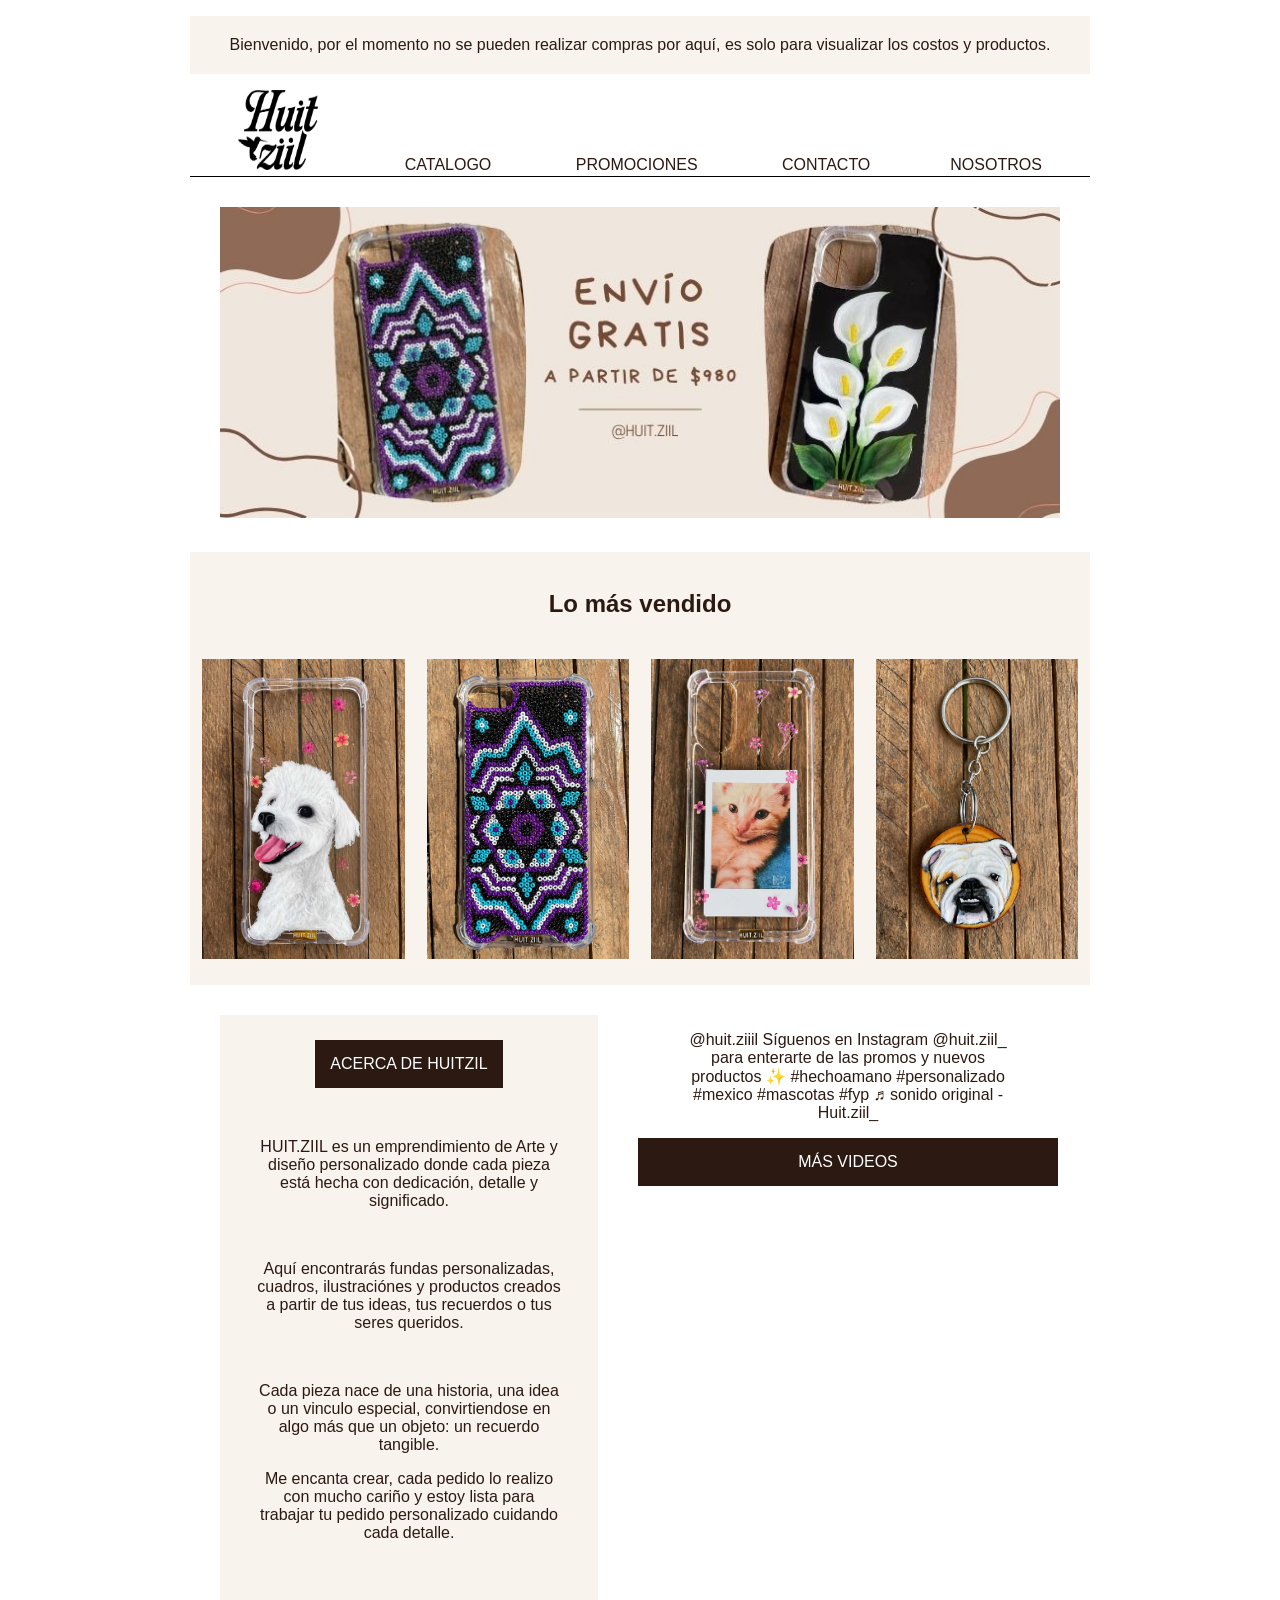
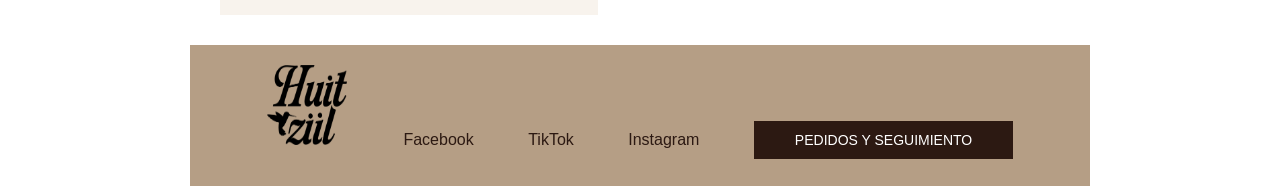
<file: index.html>
<!doctype html>
<html lang="es">

<head>
  <meta charset="UTF-8" />
  <title>ELISA</title>
  <link href="css/styles.css" rel="stylesheet" type="text/css" />
</head>

<body>
  <header>
    <aside class="banner">
      <p>
        Bienvenido, por el momento no se pueden realizar compras por aquí,
        es solo para visualizar los costos y productos.
      </p>
    </aside>
    <nav class="navbar">
      <a href="index.html" class="logo">
        <img src="imagenes/Logo.png" width="476" height="389" alt="" /> </a>
      <a href="catalogo.html">CATALOGO</a>
      <a href="promociones.html">PROMOCIONES</a>
      <a href="pedidos.html">CONTACTO</a><a href="contacto.html">NOSOTROS</a>
    </nav>
  </header>

  <hr class="linea" />

  <main class="contenido">
    <section class="promociones">
      <img src="imagenes/promociones 3.jpg" />
    </section>
    <section class="productos">
      <br>
      <h2 class="productos-titulo">Lo más vendido</h2>
      <br>
      <table>
        <tr>
          <td class="producto">
            <a href="catalogo.html"><img src="imagenes/Principal_LoMasVendido1.jpg" /></a>
          </td>
          <td class="producto">
            <a href="catalogo.html"><img src="imagenes/Principal_LoMasVendido2.jpg" /></a>
          </td>
          <td class="producto">
            <a href="catalogo.html"><img src="imagenes/Principal_LoMasVendido3.jpg" /></a>
          </td>
          <td class="producto">
            <a href="catalogo.html"><img src="imagenes/Principal_LoMasVendido4.jpg" /></a>
          </td>
        </tr>
      </table>
    </section>
    <section class="informacion">
      <div class="informacion-item">
        <a href="contacto.html">

          <p class="informacion-item-titulo">ACERCA DE HUITZIL</p>
          <p>&nbsp;</p>
          <p>HUIT.ZIIL es un emprendimiento de Arte y diseño personalizado
            donde cada pieza está hecha con dedicación, detalle y significado.</p>
          <p>&nbsp;</p>
          <p> Aquí encontrarás fundas personalizadas, cuadros, ilustraciónes y productos creados a partir de tus ideas,
            tus recuerdos o tus seres queridos. </p>
          <p>&nbsp;</p>
          <p>Cada pieza nace de una historia, una idea o un vinculo especial, convirtiendose en algo más que un objeto:
            un recuerdo tangible. </p>

          <p>Me encanta crear, cada pedido lo realizo con mucho cariño y estoy lista para trabajar tu pedido
            personalizado cuidando cada detalle.</p>
          <p>&nbsp;</p>
        </a>
      </div>
      <div class="mas-videos">
        <blockquote class="tiktok-embed" cite="https://www.tiktok.com/@huit.ziiil/video/7567192638542138642"
          data-video-id="7567192638542138642" style="max-width: 605px;min-width: 325px;">
          <section> <a target="_blank" title="@huit.ziiil"
              href="https://www.tiktok.com/@huit.ziiil?refer=embed">@huit.ziiil</a> Síguenos en Instagram @huit.ziil_
            para enterarte de las promos y nuevos productos ✨ <a title="hechoamano" target="_blank"
              href="https://www.tiktok.com/tag/hechoamano?refer=embed">#hechoamano</a> <a title="personalizado"
              target="_blank" href="https://www.tiktok.com/tag/personalizado?refer=embed">#personalizado</a> <a
              title="mexico" target="_blank" href="https://www.tiktok.com/tag/mexico?refer=embed">#mexico</a> <a
              title="mascotas" target="_blank" href="https://www.tiktok.com/tag/mascotas?refer=embed">#mascotas</a> <a
              title="fyp" target="_blank" href="https://www.tiktok.com/tag/fyp?refer=embed">#fyp</a> <a target="_blank"
              title="♬ sonido original - Huit.ziil_"
              href="https://www.tiktok.com/music/sonido-original-7567192675566816008?refer=embed">♬ sonido original -
              Huit.ziil_</a> </section>
        </blockquote>
        <script async src="https://www.tiktok.com/embed.js"></script>
        <p>MÁS VIDEOS</p>
      </div>
    </section>
  </main>

  <footer class="footer">
    <nav class="footer-links" aria-label="Redes sociales">
      <a href="index.html" class="logo footer-logo">
        <img src="imagenes/Logo.png" />
      </a>
      <a href="https://www.facebook.com/people/Huitziil-Cases/61568922333681/#" target="_blank">Facebook</a>
      <a href="https://www.tiktok.com/@huit.ziiil?is_from_webapp=1&sender_device=pc" target="_blank">TikTok</a>
      <a href="https://www.instagram.com/huit.ziil_/" target="_blank">Instagram</a>
      <a href="pedidos.html" class="btn" type="button">PEDIDOS Y SEGUIMIENTO</a>
    </nav>
  </footer>
</body>

</html>
</file>
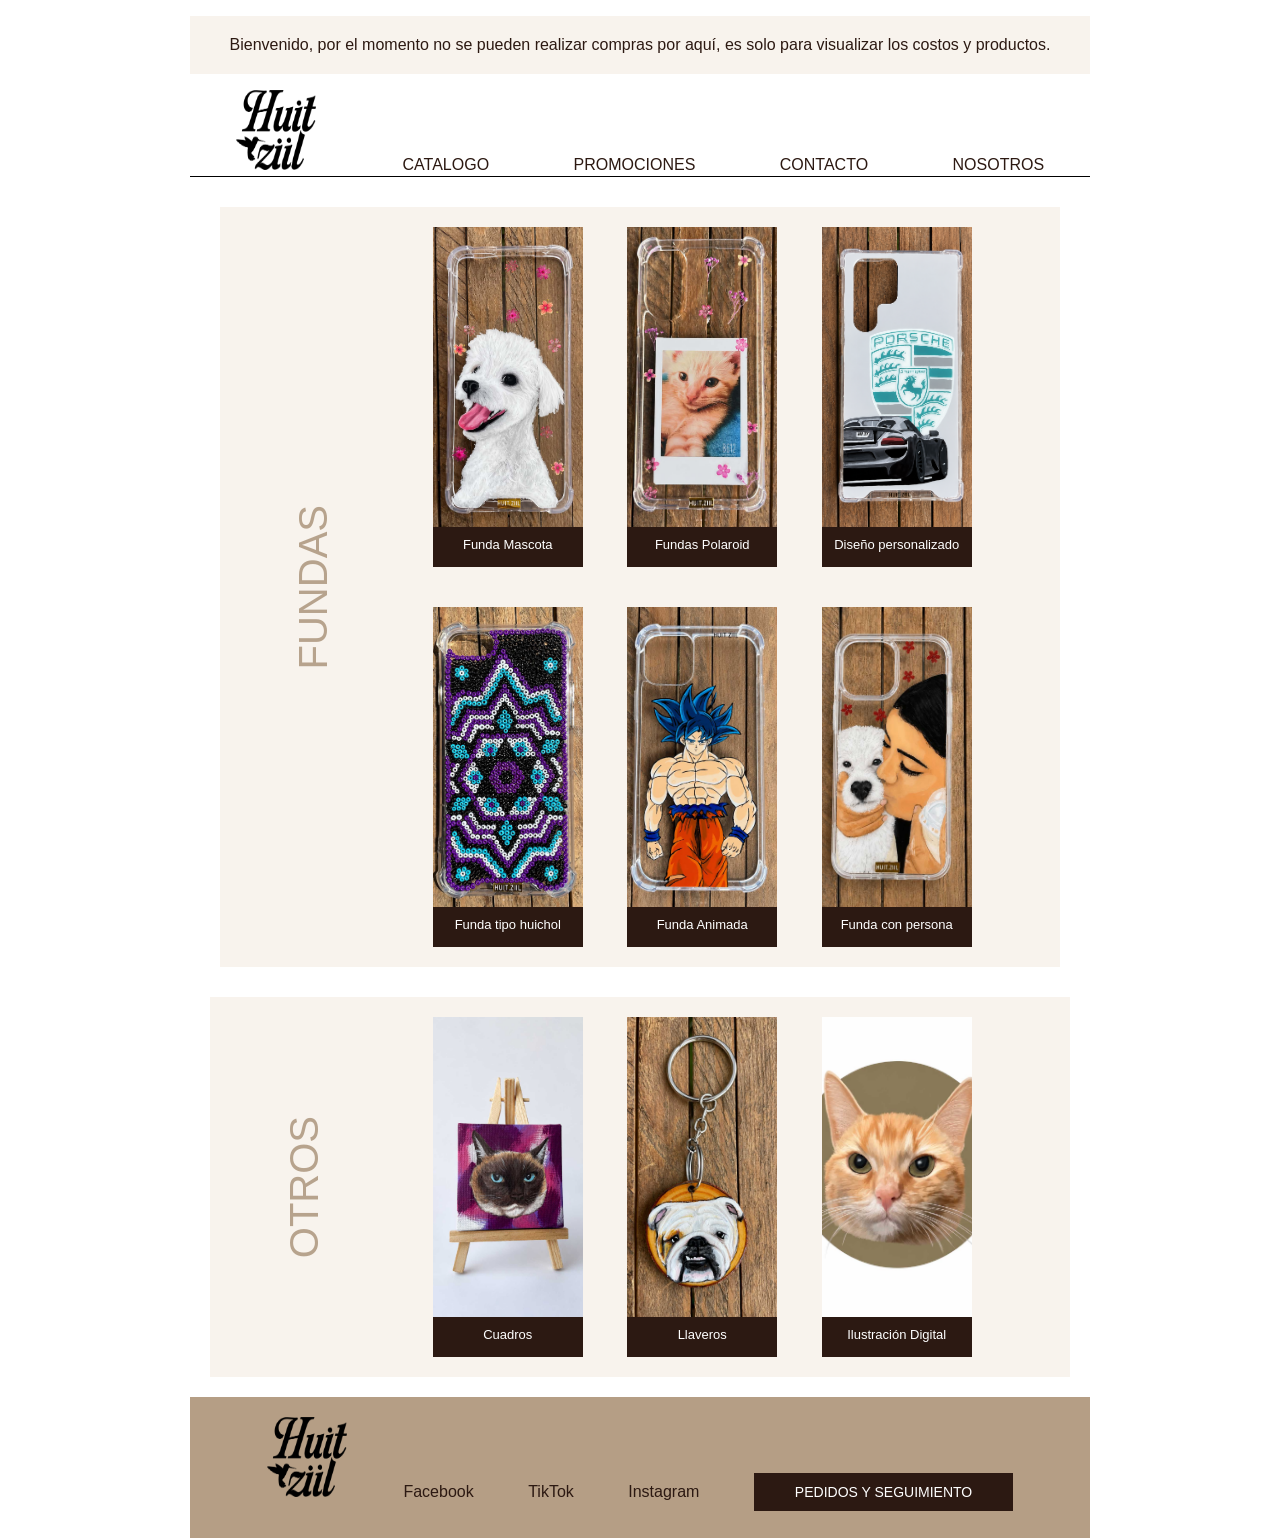
<file: catalogo.html>
<!doctype html>
<html lang="es">
  <head>
    <meta charset="UTF-8" />
    <title>ELISA</title>
    <link href="css/styles.css" rel="stylesheet" type="text/css" />
  </head>
  <body>
      <header>
        <aside class="banner">
          <p>
            Bienvenido, por el momento no se pueden realizar compras por aquí,
            es solo para visualizar los costos y productos.
          
          </p>
        </aside>
        <nav class="navbar">
          <a href="index.html" class="logo">
          <img src="imagenes/Logo.png" width="476" height="389" alt=""/> </a>
          
          <a href="catalogo.html">CATALOGO</a>
          <a href="promociones.html">PROMOCIONES</a>
          <a href="pedidos.html">CONTACTO</a>
          <a href="contacto.html">NOSOTROS</a>
        </nav>
      </header>

      <hr class="linea" />

      <main class="contenido">
        <section class="catalogo">
          <section class="fundas">
            <div class="titulo-vertical">FUNDAS</div>
            <div class="contenedor-productos">
              <div class="producto">
                <a href="producto.html"><img src="imagenes/Principal_LoMasVendido1.jpg"></a>
                <p class="etiqueta">Funda Mascota</p>
              </div>
              <div class="producto">
                <a href="prod.polaroid.html"><img src="imagenes/Principal_LoMasVendido3.jpg"></a>
                <p class="etiqueta">Fundas Polaroid</p>
              </div>
              <div class="producto">
                <a href="prod.personalizado.html"><img src="imagenes/catalogo_personalizado.png"></a>
                <p class="etiqueta">Diseño personalizado</p>
              </div>
              <div class="producto">
                <a href="prod.huichol.html"><img src="imagenes/Principal_LoMasVendido2.jpg"></a>
                <p class="etiqueta">Funda tipo huichol</p>
              </div>
              <div class="producto">
                <a href="prod.animada.html"><img src="imagenes/Catalogo_animada.jpg"></a>  
                <p class="etiqueta">Funda Animada</p>
              </div>
              <div class="producto">
                <a href="prod.persona.html"><img src="imagenes/Funda_persona_.jpg"></a>
                <p class="etiqueta">Funda con persona</p> 
              </div>
            </div>
          </section>
          <section class="otros">
            <div class="titulo-vertical">OTROS</div>    
            <div class="contenedor-productos">
              <div class="producto">
                <a href="prod.cuadros.html"><img src="imagenes/Catalogo_cuadros.jpg"></a>
                <p class="etiqueta">Cuadros</p>
              </div>
              <div class="producto">
                <a href="prod.llaveros.html"><img src="imagenes/Principal_LoMasVendido4.jpg"></a>
                <p class="etiqueta">Llaveros</p>
              </div>
              <div class="producto">
                <a href="prod.ilust.dig.html"><img src="imagenes/ilustracion_digital.jpg"></a>
                <p class="etiqueta">Ilustración Digital</p>
              </div>
            </div>
          </section>
        </section>
      </main>

      <footer class="footer">
        <nav class="footer-links" aria-label="Redes sociales">
          <a href="index.html" class="logo footer-logo">
          <img
            src="imagenes/Logo.png"
          />
        </a>
          <a href="https://www.facebook.com/people/Huitziil-Cases/61568922333681/#" target="_blank">Facebook</a>
          <a href="https://www.tiktok.com/@huit.ziiil?is_from_webapp=1&sender_device=pc" target="_blank">TikTok</a>
          <a href="https://www.instagram.com/huit.ziil_/reels/" target="_blank">Instagram</a>
          <a href="pedidos.html" class="btn" type="button">PEDIDOS Y SEGUIMIENTO</a>
        </nav>
      </footer>
  </body>
</html>
</file>
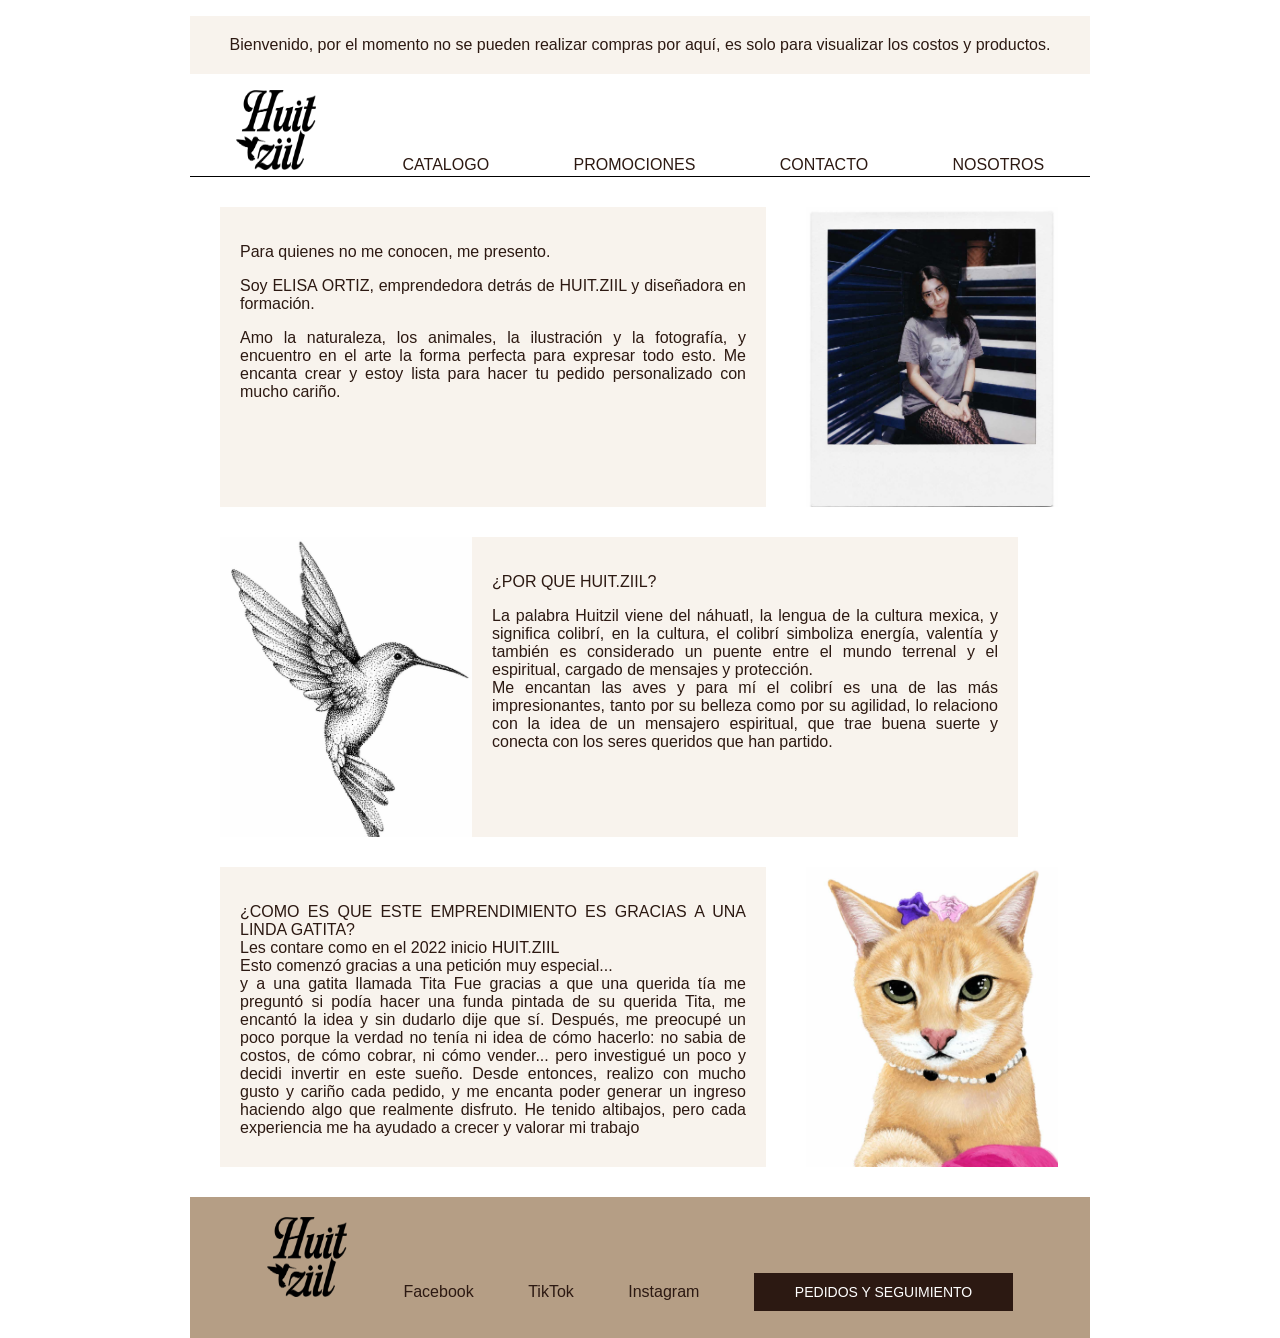
<file: contacto.html>
<!doctype html>
<html lang="es">

<head>
  <meta charset="UTF-8" />
  <title>ELISA</title>
  <link href="css/styles.css" rel="stylesheet" type="text/css" />
</head>

<body>
  <header>
    <aside class="banner">
      <p>
        Bienvenido, por el momento no se pueden realizar compras por aquí,
        es solo para visualizar los costos y productos.
      </p>
    </aside>
    <nav class="navbar">
      <a href="index.html" class="logo">
        <img src="imagenes/Logo.png" width="476" height="389" alt="" /> </a>
      <a href="catalogo.html">CATALOGO</a>
      <a href="promociones.html">PROMOCIONES</a>
      <a href="pedidos.html">CONTACTO</a>
      <a href="contacto.html">NOSOTROS</a>
    </nav>
  </header>

  <hr class="linea" />

  <main class="contenido">
    <div class="nosotros">
      <section class="nosotros-texto">
        <p>Para quienes no me conocen, me presento.
        </p>
        <p>Soy ELISA ORTIZ, emprendedora detrás de
          HUIT.ZIIL y diseñadora en formación. </p>
        <p>Amo la naturaleza, los animales, la ilustración y la fotografía, y encuentro en el arte la forma perfecta
          para expresar todo esto.
          Me encanta crear y estoy lista para hacer tu pedido personalizado con mucho cariño. </p>
      </section>
      <section class="nosotros-imagen">
        <img src="imagenes/yo.jpg">
      </section>
    </div>
    <div class="nosotros">
      <section class="nosotros-imagen">
        <img src="imagenes/colibrie.jpg">
      </section>
      <section class="nosotros-texto">
        <p>¿POR QUE HUIT.ZIIL?
        </p>
        <p>La palabra Huitzil viene del náhuatl, la lengua de la cultura mexica, y significa colibrí, en la cultura, el
          colibrí simboliza energía, valentía y también es considerado un puente entre el mundo terrenal y el
          espiritual, cargado de mensajes y protección.
          <br>
          Me encantan las aves y para mí el colibrí es una de las más impresionantes, tanto por su belleza como por su
          agilidad, lo relaciono con la idea de un mensajero espiritual, que trae buena suerte y conecta con los seres
          queridos que han partido. </p>
      </section>
    </div>
    <div class="nosotros">
      <section class="nosotros-texto">
        <p>¿COMO ES QUE ESTE EMPRENDIMIENTO ES GRACIAS A UNA LINDA GATITA?
          <br>
          Les contare como en el 2022 inicio HUIT.ZIIL
          <br>
          Esto comenzó gracias a una petición muy especial...
          <br>
          y a una gatita llamada Tita
          Fue gracias a que una querida tía me preguntó si podía hacer una funda pintada de su querida Tita, me encantó
          la idea y sin dudarlo dije que sí.
          Después, me preocupé un poco porque la verdad no tenía ni idea de cómo hacerlo: no sabia de costos, de cómo
          cobrar, ni cómo vender... pero investigué un poco y decidi invertir en este sueño.
          Desde entonces, realizo con mucho gusto y cariño cada pedido, y me encanta poder generar un ingreso haciendo
          algo que realmente disfruto.
          He tenido altibajos, pero cada experiencia me ha ayudado a crecer y valorar mi trabajo
        </p>
      </section>
      <section class="nosotros-imagen">
        <img src="imagenes/tita.jpg">
      </section>
    </div>
    </section>
  </main>

  <footer class="footer">
    <nav class="footer-links" aria-label="Redes sociales">
      <a href="index.html" class="logo footer-logo">
        <img src="imagenes/Logo.png" />
      </a>
      <a href="https://www.facebook.com/people/Huitziil-Cases/61568922333681/#" target="_blank">Facebook</a>
      <a href="https://www.tiktok.com/@huit.ziiil?is_from_webapp=1&sender_device=pc" target="_blank">TikTok</a>
      <a href="https://www.instagram.com/huit.ziil_/reels/" target="_blank">Instagram</a>
      <a href="pedidos.html" class="btn" type="button">PEDIDOS Y SEGUIMIENTO</a>
    </nav>
  </footer>
</body>

</html>
</file>
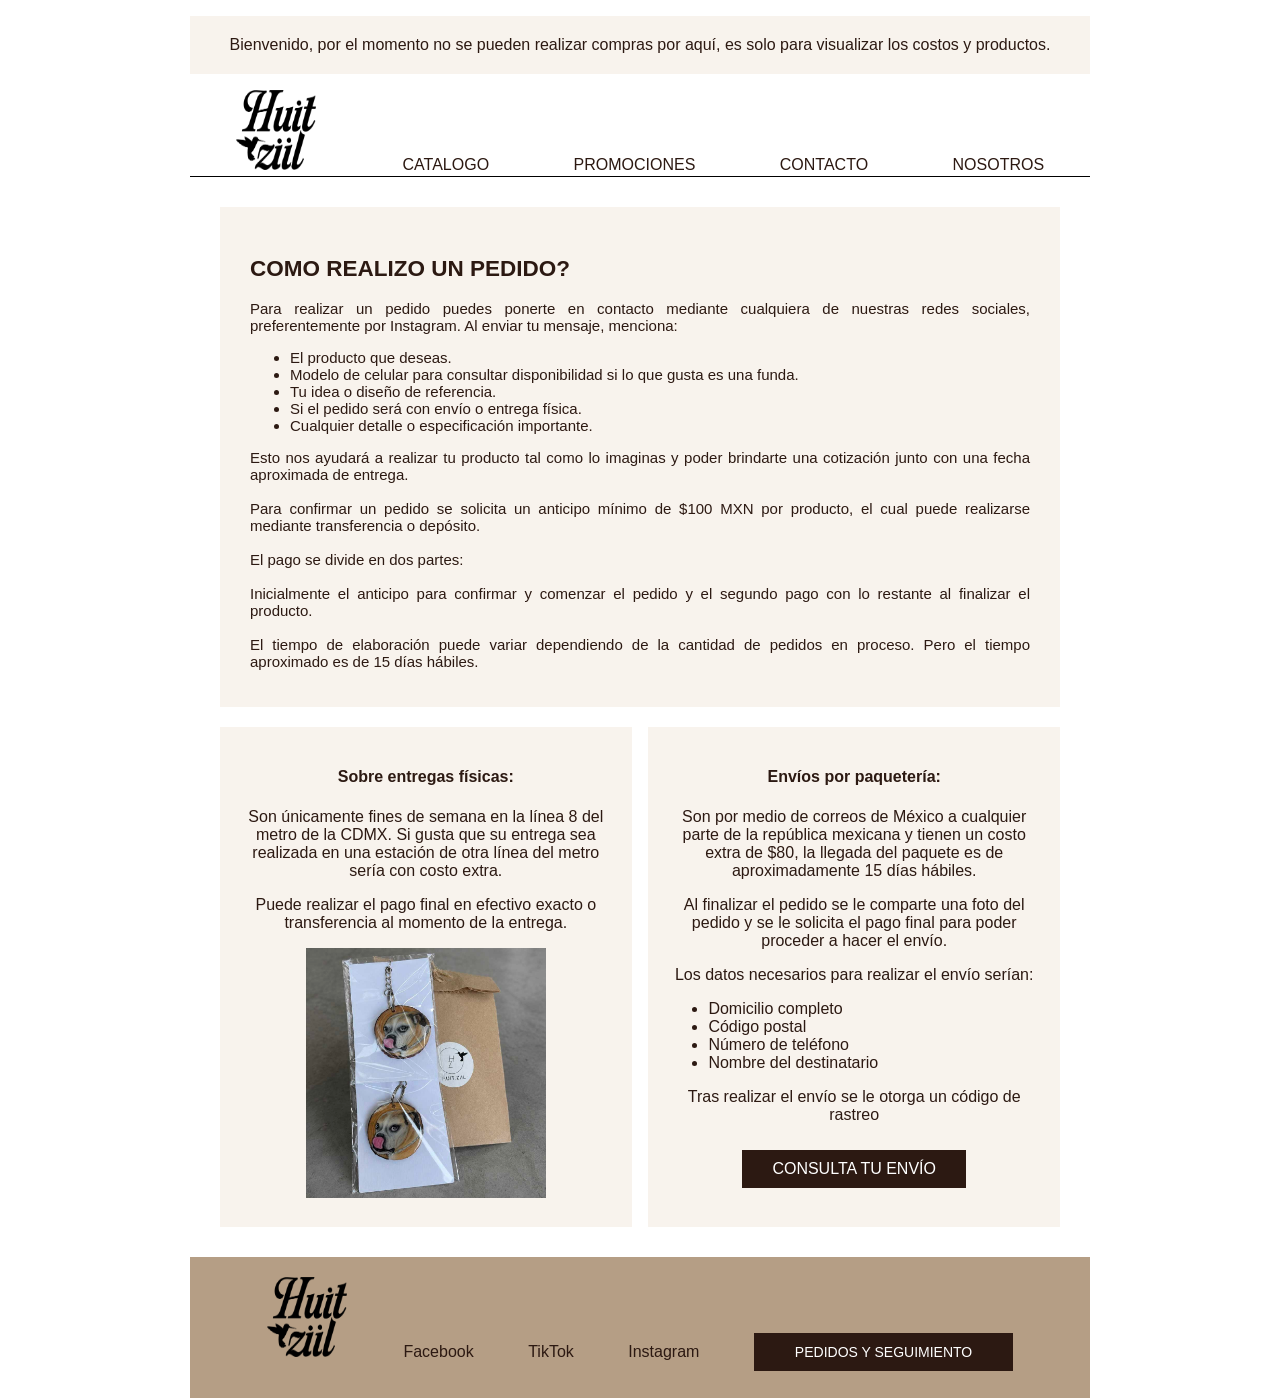
<file: pedidos.html>
<!doctype html>
<html lang="es">

<head>
  <meta charset="UTF-8" />
  <title>ELISA</title>
  <link href="css/styles.css" rel="stylesheet" type="text/css" />
</head>

<body>
  <header>
    <aside class="banner">
      <p>
        Bienvenido, por el momento no se pueden realizar compras por aquí,
        es solo para visualizar los costos y productos.
      </p>
    </aside>
    <nav class="navbar">
      <a href="index.html" class="logo">
        <img src="imagenes/Logo.png" width="476" height="389" alt="" /> </a>
      <a href="catalogo.html">CATALOGO</a>
      <a href="promociones.html">PROMOCIONES</a>
      <a href="pedidos.html">CONTACTO</a>
      <a href="contacto.html">NOSOTROS</a>
    </nav>
  </header>

  <hr class="linea" />

  <main class="contenido-pedidos">
    <div class="bloque-superior">
      <div class="texto-centro">
        <h2>COMO REALIZO UN PEDIDO?</h2>
        Para realizar un pedido puedes ponerte en contacto mediante cualquiera de nuestras redes sociales,
        preferentemente por Instagram.

        Al enviar tu mensaje, menciona:

        <ul>
          <li>El producto que deseas.</li>
          <li>Modelo de celular para consultar disponibilidad si lo que gusta es una funda.</li>
          <li>Tu idea o diseño de referencia.</li>
          <li>Si el pedido será con envío o entrega física.</li>
          <li>Cualquier detalle o especificación importante.</li>
        </ul>
        Esto nos ayudará a realizar tu producto tal como lo imaginas y poder brindarte una cotización junto con una
        fecha aproximada de entrega.
        <br>
        <br>
        Para confirmar un pedido se solicita un anticipo mínimo de $100 MXN por producto, el cual puede realizarse
        mediante transferencia o depósito.
        <br>
        <br>
        El pago se divide en dos partes:
        <br>
        <br>
        Inicialmente el anticipo para confirmar y comenzar el pedido y el segundo pago con lo restante al finalizar
        el producto.
        <br>
        <br>
        El tiempo de elaboración puede variar dependiendo de la cantidad de pedidos en proceso.
        Pero el tiempo aproximado es de 15 días hábiles.
      </div>
    </div>
    <div class="contenedor-inferior">
      <div class="columna">
        <h4>Sobre entregas físicas: </h4>

        <p>Son únicamente fines de semana en la línea 8 del metro de la CDMX.
          Si gusta que su entrega sea realizada en una estación de otra línea del metro sería con costo extra.</p>
        <p> Puede realizar el pago final en efectivo exacto o transferencia al momento de la entrega. </p>
        <img src="imagenes/entrega.jpg" alt="Entrega física">

      </div>
      <div class="columna">
        <h4>Envíos por paquetería: </h4>
        <p>Son por medio de correos de México a cualquier parte de la república mexicana y tienen un costo extra de $80,
          la llegada del paquete es de aproximadamente 15 días hábiles. </p>

        <p>Al finalizar el pedido se le comparte una foto del pedido y se le solicita el pago final para poder proceder
          a hacer el envío. </p>
        <p>Los datos necesarios para realizar el envío serían: </p>
        <ul class="lista-envios">
          <li>Domicilio completo </li>
          <li>Código postal</li>
          <li>Número de teléfono</li>
          <li>Nombre del destinatario </li>
        </ul>
        <p>Tras realizar el envío se le otorga un código de rastreo
        </p>

        <a href="https://www.correosdemexico.gob.mx/SSLServicios/SeguimientoEnvio/seguimientoportal2.aspx?guia=MP462023271MX"
          class="boton">CONSULTA TU ENVÍO</a>
      </div>
    </div>
  </main>

  <footer class="footer">
    <nav class="footer-links" aria-label="Redes sociales">
      <a href="index.html" class="logo footer-logo">
        <img src="imagenes/Logo.png" />
      </a>
      <a href="https://www.facebook.com/people/Huitziil-Cases/61568922333681/#" target="_blank">Facebook</a>
      <a href="https://www.tiktok.com/@huit.ziiil?is_from_webapp=1&sender_device=pc" target="_blank">TikTok</a>
      <a href="https://www.instagram.com/huit.ziil_/reels/" target="_blank">Instagram</a>

      <a href="pedidos.html" class="btn" type="button">PEDIDOS Y SEGUIMIENTO</a>
    </nav>
  </footer>
</body>

</html>
</file>
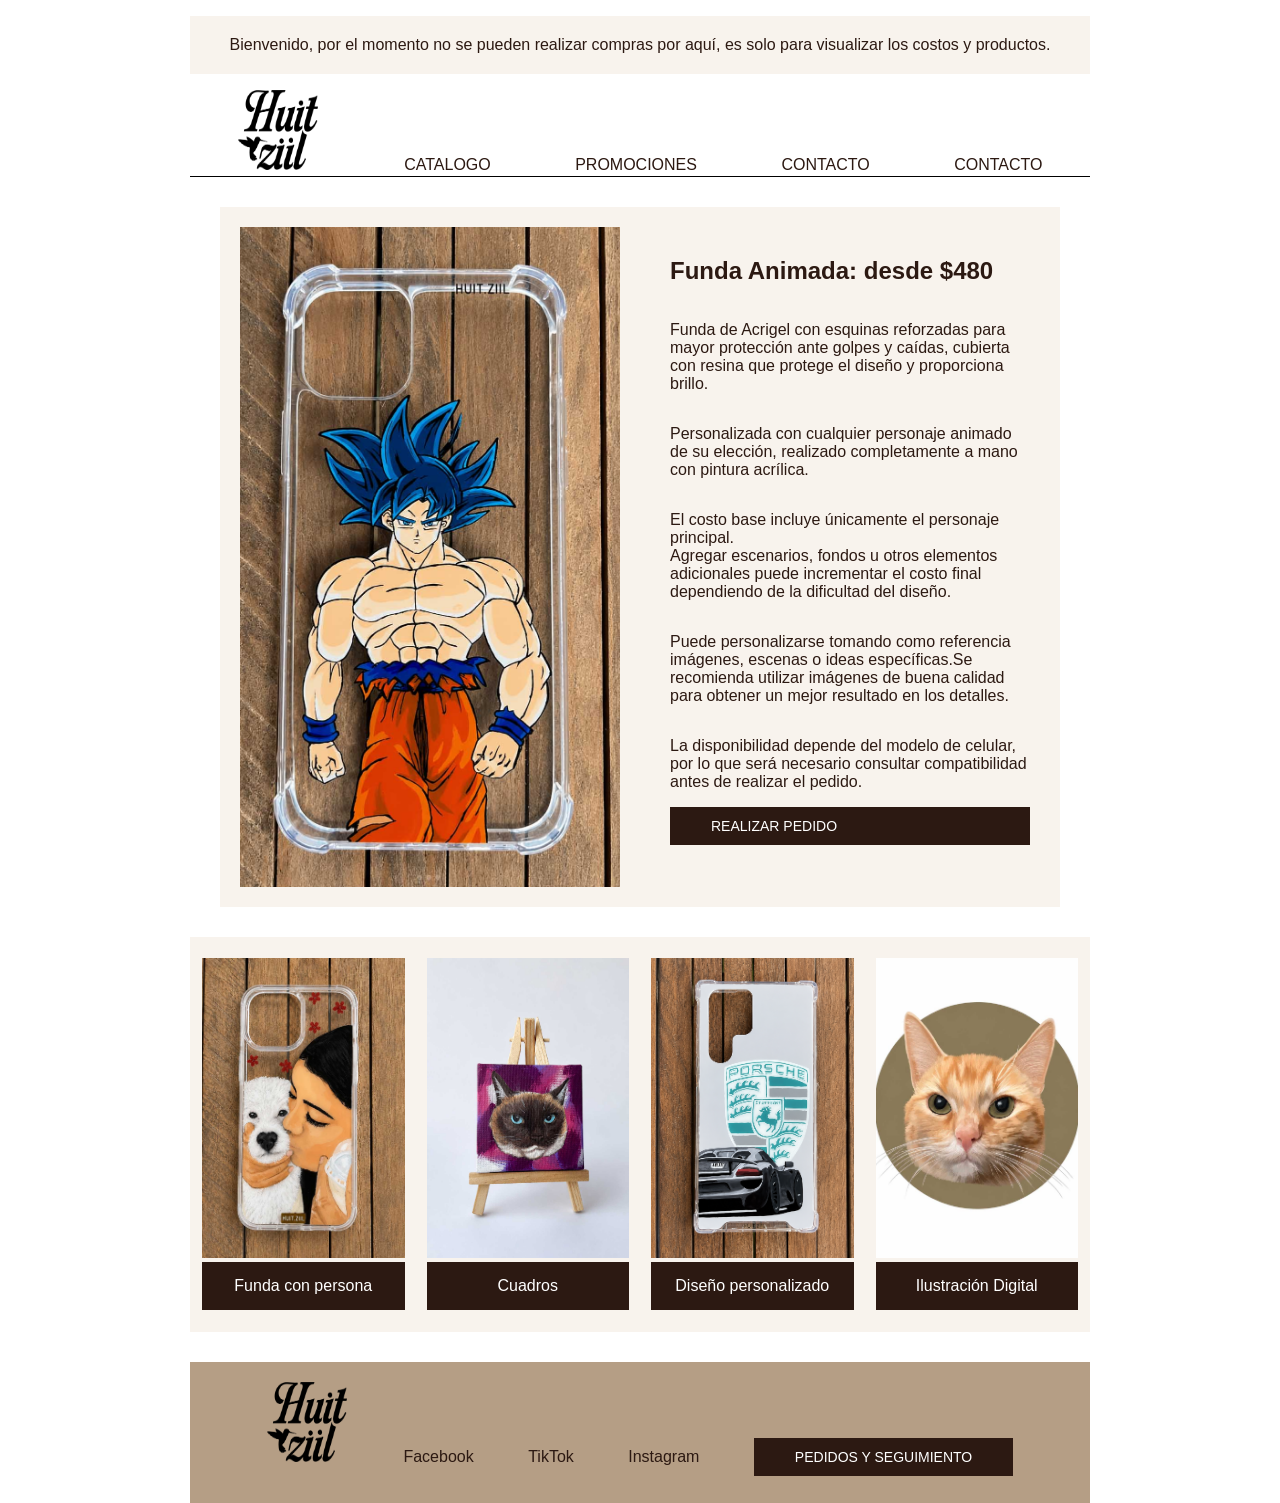
<file: prod.animada.html>
<!doctype html>
<html lang="es">
  <head>
    <meta charset="UTF-8" />
    <title>ELISA</title>
    <link href="css/styles.css" rel="stylesheet" type="text/css" />
  </head>
  <body>
      <header>
        <aside class="banner">
          <p>
            Bienvenido, por el momento no se pueden realizar compras por aquí,
            es solo para visualizar los costos y productos.
          </p>
        </aside>
        <nav class="navbar">
          <a href="index.html" class="logo">
          <img src="imagenes/Logo.png" width="476" height="389" alt=""/> </a>
          <a href="catalogo.html">CATALOGO</a>
          <a href="promociones.html">PROMOCIONES</a>
          <a href="pedidos.html">CONTACTO</a>
          <a href="contacto.html">CONTACTO</a>
        </nav>
      </header>

      <hr class="linea" />

      <main class="detalle-producto">
        <section class="producto-detalle">
          <img src="imagenes/Catalogo_animada.jpg">
          <div class="producto-detalle-info">
            <h2 data-section-id="kcdt53" data-start="1642" data-end="1676">Funda Animada:  desde $480</h2>
            <p data-start="1678" data-end="1826">Funda de Acrigel con esquinas reforzadas para mayor protección ante golpes y caídas, cubierta con resina que protege el diseño y proporciona brillo.</p>
            <p data-start="1828" data-end="1942">Personalizada con cualquier personaje animado de su elección, realizado completamente a mano con pintura acrílica.</p>
            <p data-start="1944" data-end="2133">El costo base incluye únicamente el personaje principal.<br data-start="2000" data-end="2003">
              Agregar escenarios, fondos u otros elementos adicionales puede incrementar el costo final dependiendo de la dificultad del diseño.</p>
            <p> Puede personalizarse tomando como referencia imágenes, escenas o ideas específicas.Se recomienda utilizar imágenes de buena calidad para obtener un mejor resultado en los detalles.</p>
            <p data-start="2319" data-end="2447">La disponibilidad depende del modelo de celular, por lo que será necesario consultar compatibilidad antes de realizar el pedido.</p>
           
            <a class="btn" href="pedidos.html">REALIZAR PEDIDO</a>
          </div>
        </section>
        <section class="productos">
          <table>
            <tr>
              <td class="producto">
                <br>
                <a href="prod.persona.html"><img src="imagenes/Funda_persona_.jpg" /></a>
                <p class="etiqueta">Funda con persona</p>
              </td>
              <td class="producto">
                <br>
                <a href="prod.cuadros.html"><img src="imagenes/Catalogo_cuadros.jpg" /></a>
                <p class="etiqueta">Cuadros</p>
              </td>
              <td class="producto">
                <br>
                <a href="prod.personalizado.html"><img src="imagenes/catalogo_personalizado.png" /></a>
                <p class="etiqueta">Diseño personalizado </p>
              </td>
              <td class="producto">
                <br>
                <a href="prod.ilust.dig.html"><img src="imagenes/ilustracion_digital.jpg" /></a>
                <p class="etiqueta">Ilustración Digital</p>
              </td>
            </tr>
          </table>
        </section>
      </main>

      <footer class="footer">
        <nav class="footer-links" aria-label="Redes sociales">
          <a href="index.html" class="logo footer-logo">
            <img
              src="imagenes/Logo.png"
            />
          </a>
          <a href="https://www.facebook.com/people/Huitziil-Cases/61568922333681/#" target="_blank">Facebook</a>
          <a href="https://www.tiktok.com/@huit.ziiil?is_from_webapp=1&sender_device=pc" target="_blank">TikTok</a>
          <a href="https://www.instagram.com/huit.ziil_/reels/" target="_blank">Instagram</a>
          
               <a href="pedidos.html" class="btn" type="button">PEDIDOS Y SEGUIMIENTO</a>
</nav>
      </footer>
  </body>
</html>
</file>
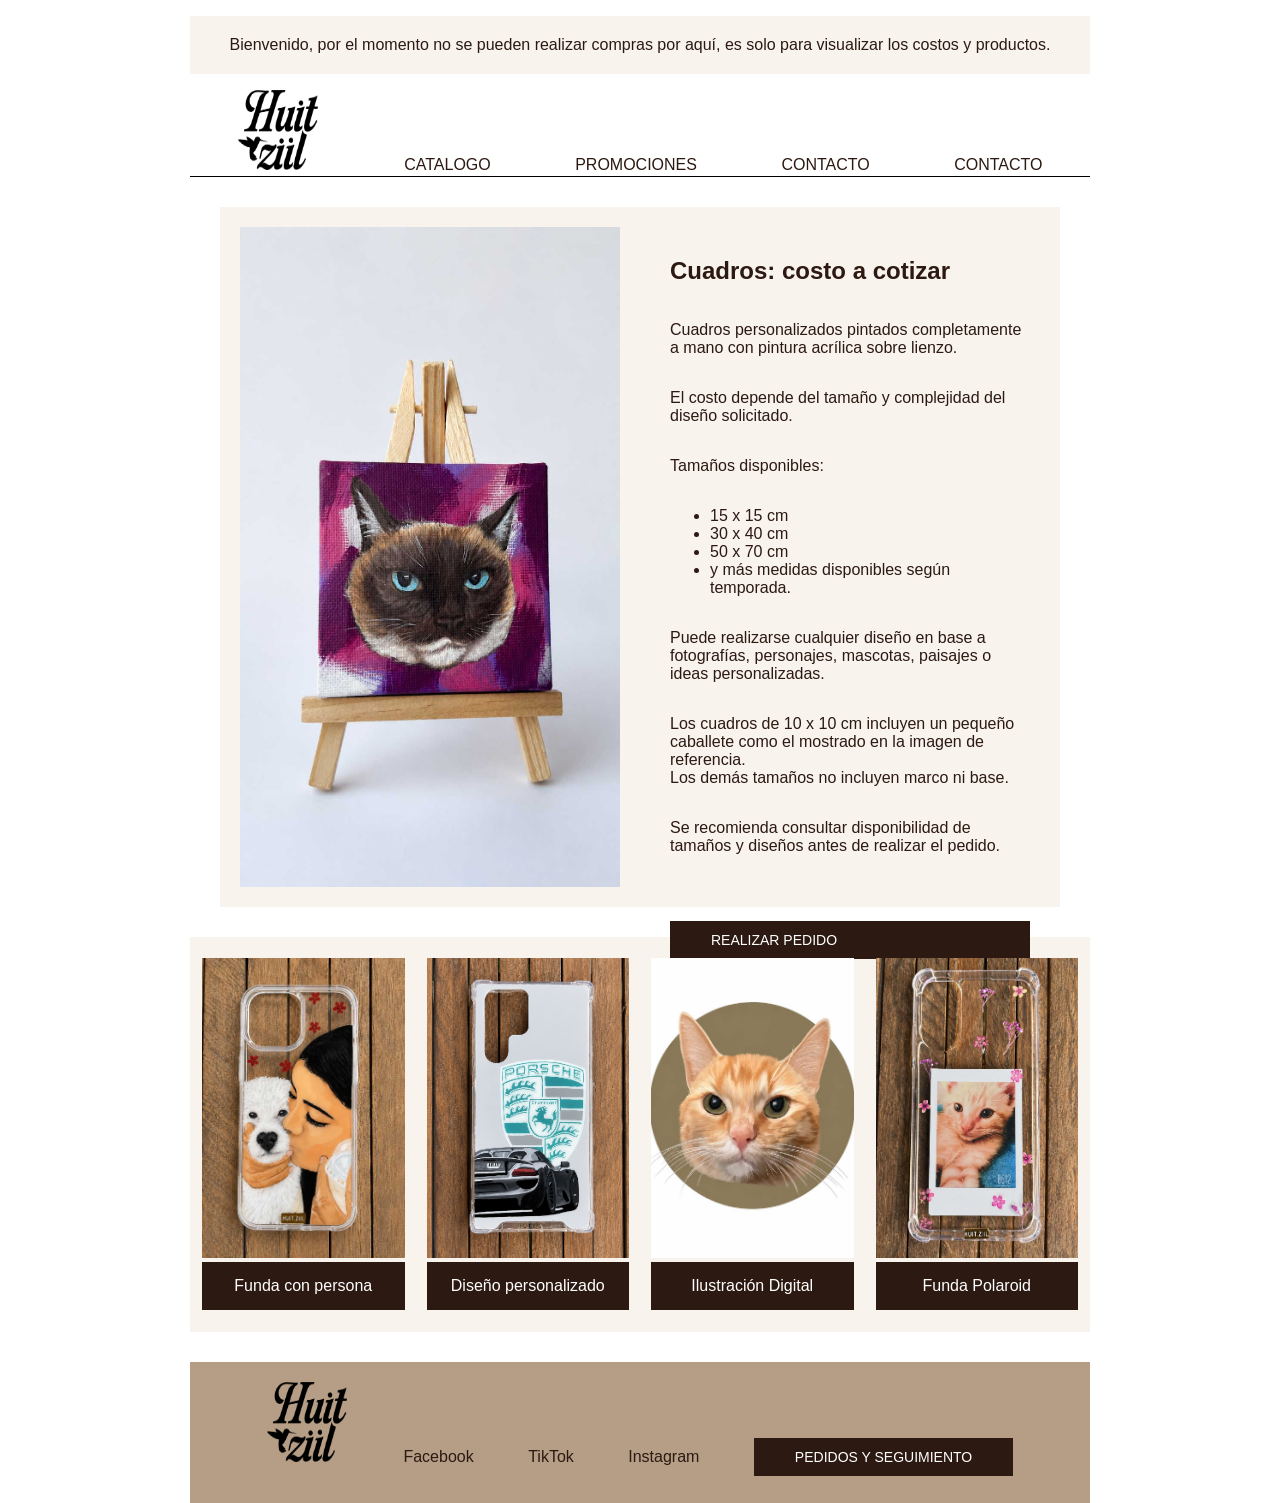
<file: prod.cuadros.html>
<!doctype html>
<html lang="es">
  <head>
    <meta charset="UTF-8" />
    <title>ELISA</title>
    <link href="css/styles.css" rel="stylesheet" type="text/css" />
  </head>
  <body>
      <header>
        <aside class="banner">
          <p>
            Bienvenido, por el momento no se pueden realizar compras por aquí,
            es solo para visualizar los costos y productos.
          </p>
        </aside>
        <nav class="navbar">
          <a href="index.html" class="logo">
          <img src="imagenes/Logo.png" width="476" height="389" alt=""/> </a>
          <a href="catalogo.html">CATALOGO</a>
          <a href="promociones.html">PROMOCIONES</a>
          <a href="pedidos.html">CONTACTO</a>
          <a href="contacto.html">CONTACTO</a>
        </nav>
      </header>

      <hr class="linea" />

      <main class="detalle-producto">
        <section class="producto-detalle">
          <img src="imagenes/Catalogo_cuadros.jpg">
          <div class="producto-detalle-info">
            <h2 data-section-id="1e9rlof" data-start="3239" data-end="3266">Cuadros: costo a cotizar</h2>
            <p data-start="3268" data-end="3355">Cuadros personalizados pintados completamente a mano con pintura acrílica sobre lienzo.</p>
            <p data-start="3357" data-end="3421">El costo depende del tamaño y complejidad del diseño solicitado.</p>
            <p data-start="3423" data-end="3443">Tamaños disponibles:</p>
            <ul data-start="3444" data-end="3527">
              <li data-section-id="16dz6la" data-start="3444" data-end="3456"> 15 x 15 cm </li>
              <li data-section-id="933ibd" data-start="3457" data-end="3469"> 30 x 40 cm </li>
              <li data-section-id="19y1d6k" data-start="3470" data-end="3482"> 50 x 70 cm </li>
              <li data-section-id="1601pst" data-start="3483" data-end="3527"> y más medidas disponibles según temporada. </li>
            </ul>
            <p data-start="3529" data-end="3640">Puede realizarse cualquier diseño en base a fotografías, personajes, mascotas, paisajes o ideas personalizadas.</p>
            <p data-start="3642" data-end="3789">Los cuadros de 10 x 10 cm incluyen un pequeño caballete como el mostrado en la imagen de referencia.<br data-start="3742" data-end="3745">
              Los demás tamaños no incluyen marco ni base.</p>
            <p data-start="3791" data-end="3879">Se recomienda consultar disponibilidad de tamaños y diseños antes de realizar el pedido.</p>
<p>&nbsp;</p>
            <a class="btn" href="pedidos.html">REALIZAR PEDIDO</a>
          </div>
        </section>
        <section class="productos">
          <table>
            <tr>
              <td class="producto">
                <br>
                <a href="prod.persona.html"><img src="imagenes/Funda_persona_.jpg" /></a>
                <p class="etiqueta">Funda con persona</p>
              </td>
              <td class="producto">
                <br>
                <a href="prod.personalizado.html"><img src="imagenes/catalogo_personalizado.png" /></a>
                <p class="etiqueta">Diseño personalizado</p>
              </td>
              <td class="producto">
                <br>
                <a href="prod.ilust.dig.html"><img src="imagenes/ilustracion_digital.jpg" /></a>
                <p class="etiqueta">Ilustración Digital</p>
              </td>
              <td class="producto">
                <br>
                <a href="prod.polaroid.html"><img src="imagenes/Principal_LoMasVendido3.jpg" /></a>
                <p class="etiqueta">Funda Polaroid</p>
              </td>
            </tr>
          </table>
        </section>
      </main>

      <footer class="footer">
        <nav class="footer-links" aria-label="Redes sociales">
          <a href="index.html" class="logo footer-logo">
            <img
              src="imagenes/Logo.png"
            />
          </a>
          <a href="https://www.facebook.com/people/Huitziil-Cases/61568922333681/#" target="_blank">Facebook</a>
          <a href="https://www.tiktok.com/@huit.ziiil?is_from_webapp=1&sender_device=pc" target="_blank">TikTok</a>
          <a href="https://www.instagram.com/huit.ziil_/reels/" target="_blank">Instagram</a>
          
               <a href="pedidos.html" class="btn" type="button">PEDIDOS Y SEGUIMIENTO</a>
</nav>
      </footer>
  </body>
</html>
</file>
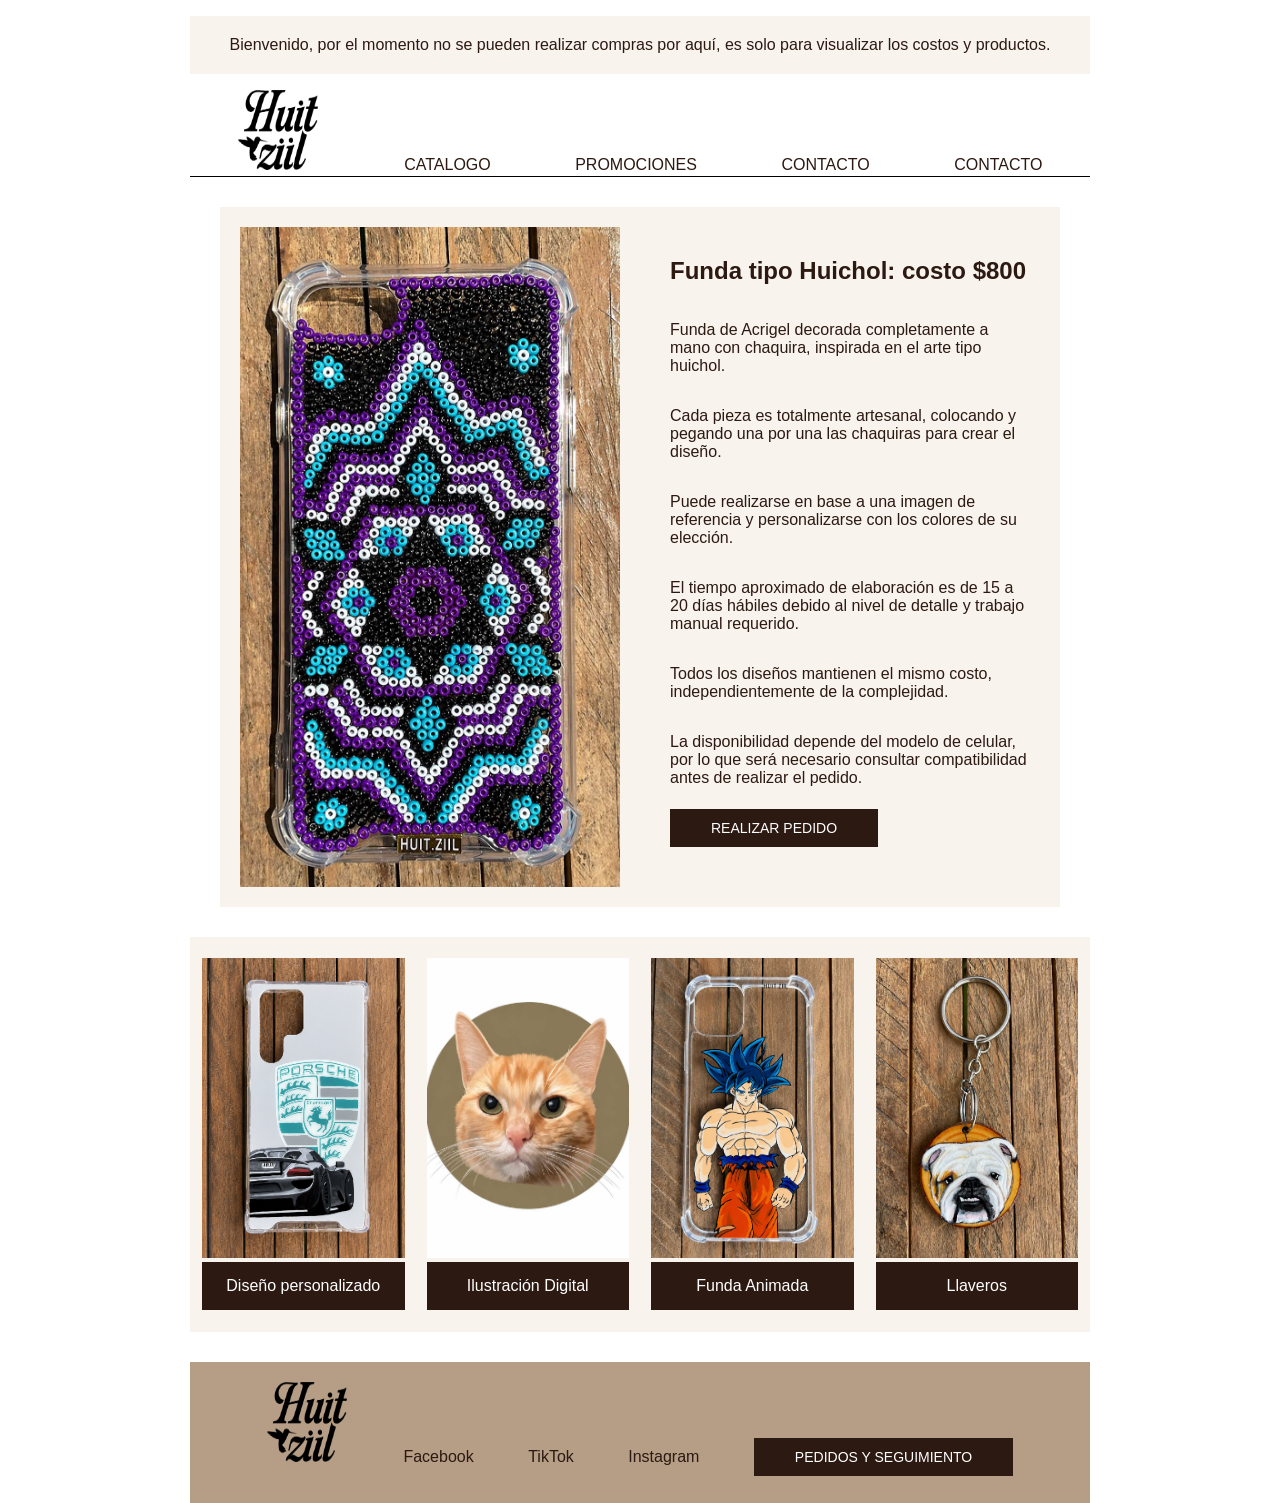
<file: prod.huichol.html>
<!doctype html>
<html lang="es">
  <head>
    <meta charset="UTF-8" />
    <title>ELISA</title>
    <link href="css/styles.css" rel="stylesheet" type="text/css" />
  </head>
  <body>
      <header>
        <aside class="banner">
          <p>
            Bienvenido, por el momento no se pueden realizar compras por aquí,
            es solo para visualizar los costos y productos.
          </p>
        </aside>
        <nav class="navbar">
          <a href="index.html" class="logo">
          <img src="imagenes/Logo.png" width="476" height="389" alt=""/> </a>
          <a href="catalogo.html">CATALOGO</a>
          <a href="promociones.html">PROMOCIONES</a>
          <a href="pedidos.html">CONTACTO</a>
          <a href="contacto.html">CONTACTO</a>
        </nav>
      </header>

      <hr class="linea" />

      <main class="detalle-producto">
        <section class="producto-detalle">
          <img src="imagenes/Principal_LoMasVendido2.jpg">
          <div class="producto-detalle-info">
            <h2 data-section-id="p6hgxt" data-start="966" data-end="999">Funda tipo Huichol: costo $800</h2>
            <p data-start="1001" data-end="1096">Funda de Acrigel decorada completamente a mano con chaquira, inspirada en el arte tipo huichol.</p>
            <p data-start="1098" data-end="1201">Cada pieza es totalmente artesanal, colocando y pegando una por una las chaquiras para crear el diseño.</p>
            <p data-start="1203" data-end="1303">Puede realizarse en base a una imagen de referencia y personalizarse con los colores de su elección.</p>
            <p data-start="1305" data-end="1422">El tiempo aproximado de elaboración es de 15 a 20 días hábiles debido al nivel de detalle y trabajo manual requerido.</p>
            <p data-start="1424" data-end="1505">Todos los diseños mantienen el mismo costo, independientemente de la complejidad.</p>
            <p data-start="1507" data-end="1635">La disponibilidad depende del modelo de celular, por lo que será necesario consultar compatibilidad antes de realizar el pedido.</p>
            <p><a class="btn" href="contacto.html">REALIZAR PEDIDO</a>            </p>
          </div>
        </section>
        <section class="productos">
          <table>
            <tr>
              <td class="producto">
                <br>
                <a href="prod.personalizado.html"><img src="imagenes/catalogo_personalizado.png" /></a>
                <p class="etiqueta">Diseño personalizado</p>
              </td>
              <td class="producto">
                <br>
                <a href="prod.ilust.dig.html"><img src="imagenes/ilustracion_digital.jpg" /></a>
                <p class="etiqueta">Ilustración Digital</p>
              </td>
              <td class="producto">
                <br>
                <a href="prod.animada.html"><img src="imagenes/Catalogo_animada.jpg" /></a>
                <p class="etiqueta">Funda Animada</p>
              </td>
              <td class="producto">
                <br>
                <a href="prod.llaveros.html"><img src="imagenes/Principal_LoMasVendido4.jpg" /></a>
                <p class="etiqueta">Llaveros</p>
              </td>
            </tr>
          </table>
        </section>
      </main>

      <footer class="footer">
        <nav class="footer-links" aria-label="Redes sociales">
          <a href="index.html" class="logo footer-logo">
            <img
              src="imagenes/Logo.png"
            />
          </a>
          <a href="https://www.facebook.com/people/Huitziil-Cases/61568922333681/#" target="_blank">Facebook</a>
          <a href="https://www.tiktok.com/@huit.ziiil?is_from_webapp=1&sender_device=pc" target="_blank">TikTok</a>
          <a href="https://www.instagram.com/huit.ziil_/reels/" target="_blank">Instagram</a>
          
               <a href="pedidos.html" class="btn" type="button">PEDIDOS Y SEGUIMIENTO</a>
</nav>
      </footer>
  </body>
</html>
</file>
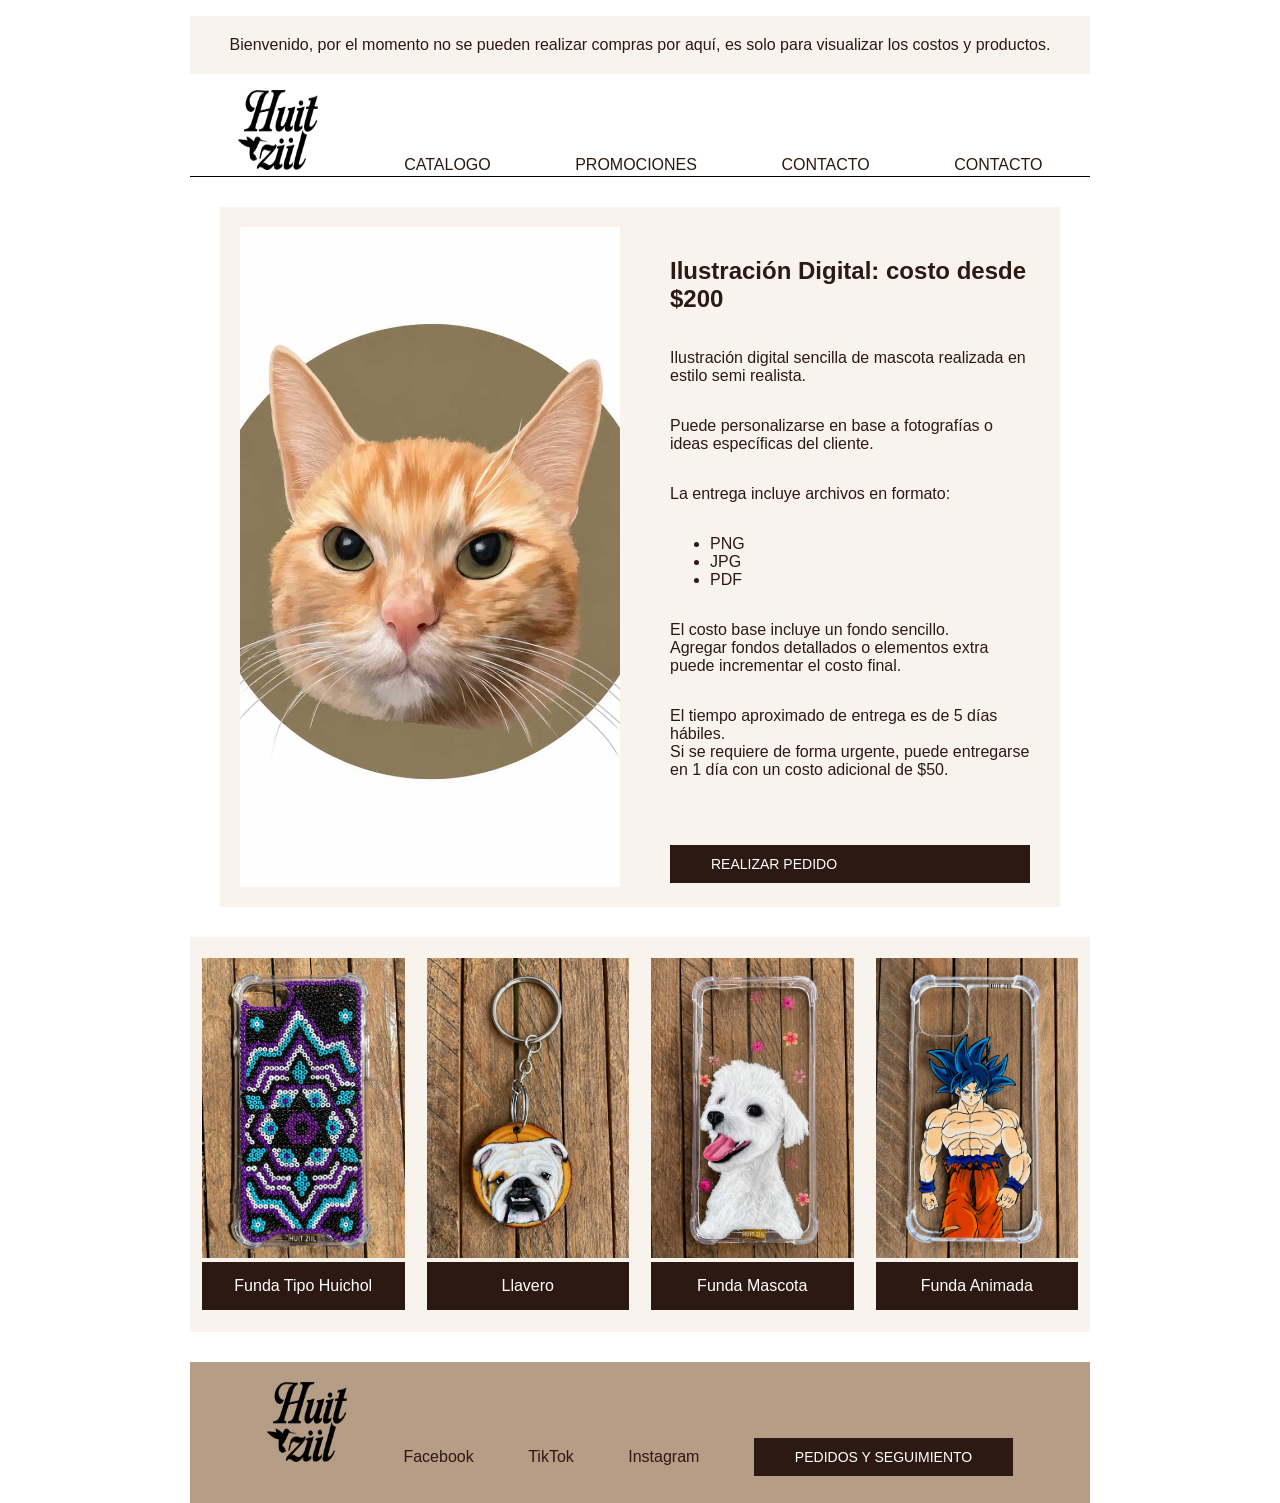
<file: prod.ilust.dig.html>
<!doctype html>
<html lang="es">
  <head>
    <meta charset="UTF-8" />
    <title>ELISA</title>
    <link href="css/styles.css" rel="stylesheet" type="text/css" />
  </head>
  <body>
      <header>
        <aside class="banner">
          <p>
            Bienvenido, por el momento no se pueden realizar compras por aquí,
            es solo para visualizar los costos y productos.
          </p>
        </aside>
        <nav class="navbar">
          <a href="index.html" class="logo">
          <img src="imagenes/Logo.png" width="476" height="389" alt=""/> </a>
          <a href="catalogo.html">CATALOGO</a>
          <a href="promociones.html">PROMOCIONES</a>
          <a href="pedidos.html">CONTACTO</a>
          <a href="contacto.html">CONTACTO</a>
        </nav>
      </header>

      <hr class="linea" />

      <main class="detalle-producto">
        <section class="producto-detalle">
          <img src="imagenes/ilustracion_digital.jpg">
          <div class="producto-detalle-info">
            <h2 data-section-id="j8o593" data-start="4391" data-end="4431">Ilustración Digital: costo desde $200</h2>
            <p data-start="4433" data-end="4507">Ilustración digital sencilla de mascota realizada en estilo semi realista.</p>
            <p data-start="4509" data-end="4584">Puede personalizarse en base a fotografías o ideas específicas del cliente.</p>
            <p data-start="4586" data-end="4625">La entrega incluye archivos en formato:</p>
            <ul data-start="4626" data-end="4643">
              <li data-section-id="1o4oj5" data-start="4626" data-end="4631"> PNG </li>
              <li data-section-id="1o49v9" data-start="4632" data-end="4637"> JPG </li>
              <li data-section-id="1o4osa" data-start="4638" data-end="4643"> PDF </li>
            </ul>
            <p data-start="4645" data-end="4765">El costo base incluye un fondo sencillo.<br data-start="4685" data-end="4688">
              Agregar fondos detallados o elementos extra puede incrementar el costo final.</p>
            <p data-start="4767" data-end="4912" data-is-last-node="" data-is-only-node="">El tiempo aproximado de entrega es de 5 días hábiles.<br data-start="4820" data-end="4823">
              Si se requiere de forma urgente, puede entregarse en 1 día con un costo adicional de $50.</p>
            <p>&nbsp;</p>
            <a class="btn" href="pedidos.html">REALIZAR PEDIDO</a>
          </div>
        </section>
        <section class="productos">
          <table>
            <tr>
              <td class="producto">
                <br>
                <a href="prod.huichol.html"><img src="imagenes/Principal_LoMasVendido2.jpg" /></a>
                <p class="etiqueta">Funda Tipo Huichol</p>
              </td>
              <td class="producto">
                <br>
                <a href="prod.llaveros.html"><img src="imagenes/Principal_LoMasVendido4.jpg" /></a>
                <p class="etiqueta">Llavero</p>
              </td>
              <td class="producto">
                <br>
                <a href="producto.html"><img src="imagenes/Principal_LoMasVendido1.jpg" /></a>
                <p class="etiqueta">Funda Mascota</p>
              </td>
              <td class="producto">
                <br>
                <a href="prod.animada.html"><img src="imagenes/Catalogo_animada.jpg" /></a>
                <p class="etiqueta">Funda Animada</p>
              </td>
            </tr>
          </table>
        </section>
      </main>

      <footer class="footer">
        <nav class="footer-links" aria-label="Redes sociales">
          <a href="index.html" class="logo footer-logo">
            <img
              src="imagenes/Logo.png"
            />
          </a>
          <a href="https://www.facebook.com/people/Huitziil-Cases/61568922333681/#" target="_blank">Facebook</a>
          <a href="https://www.tiktok.com/@huit.ziiil?is_from_webapp=1&sender_device=pc" target="_blank">TikTok</a>
          <a href="https://www.instagram.com/huit.ziil_/reels/" target="_blank">Instagram</a>
          
               <a href="pedidos.html" class="btn" type="button">PEDIDOS Y SEGUIMIENTO</a>
</nav>
      </footer>
  </body>
</html>
</file>
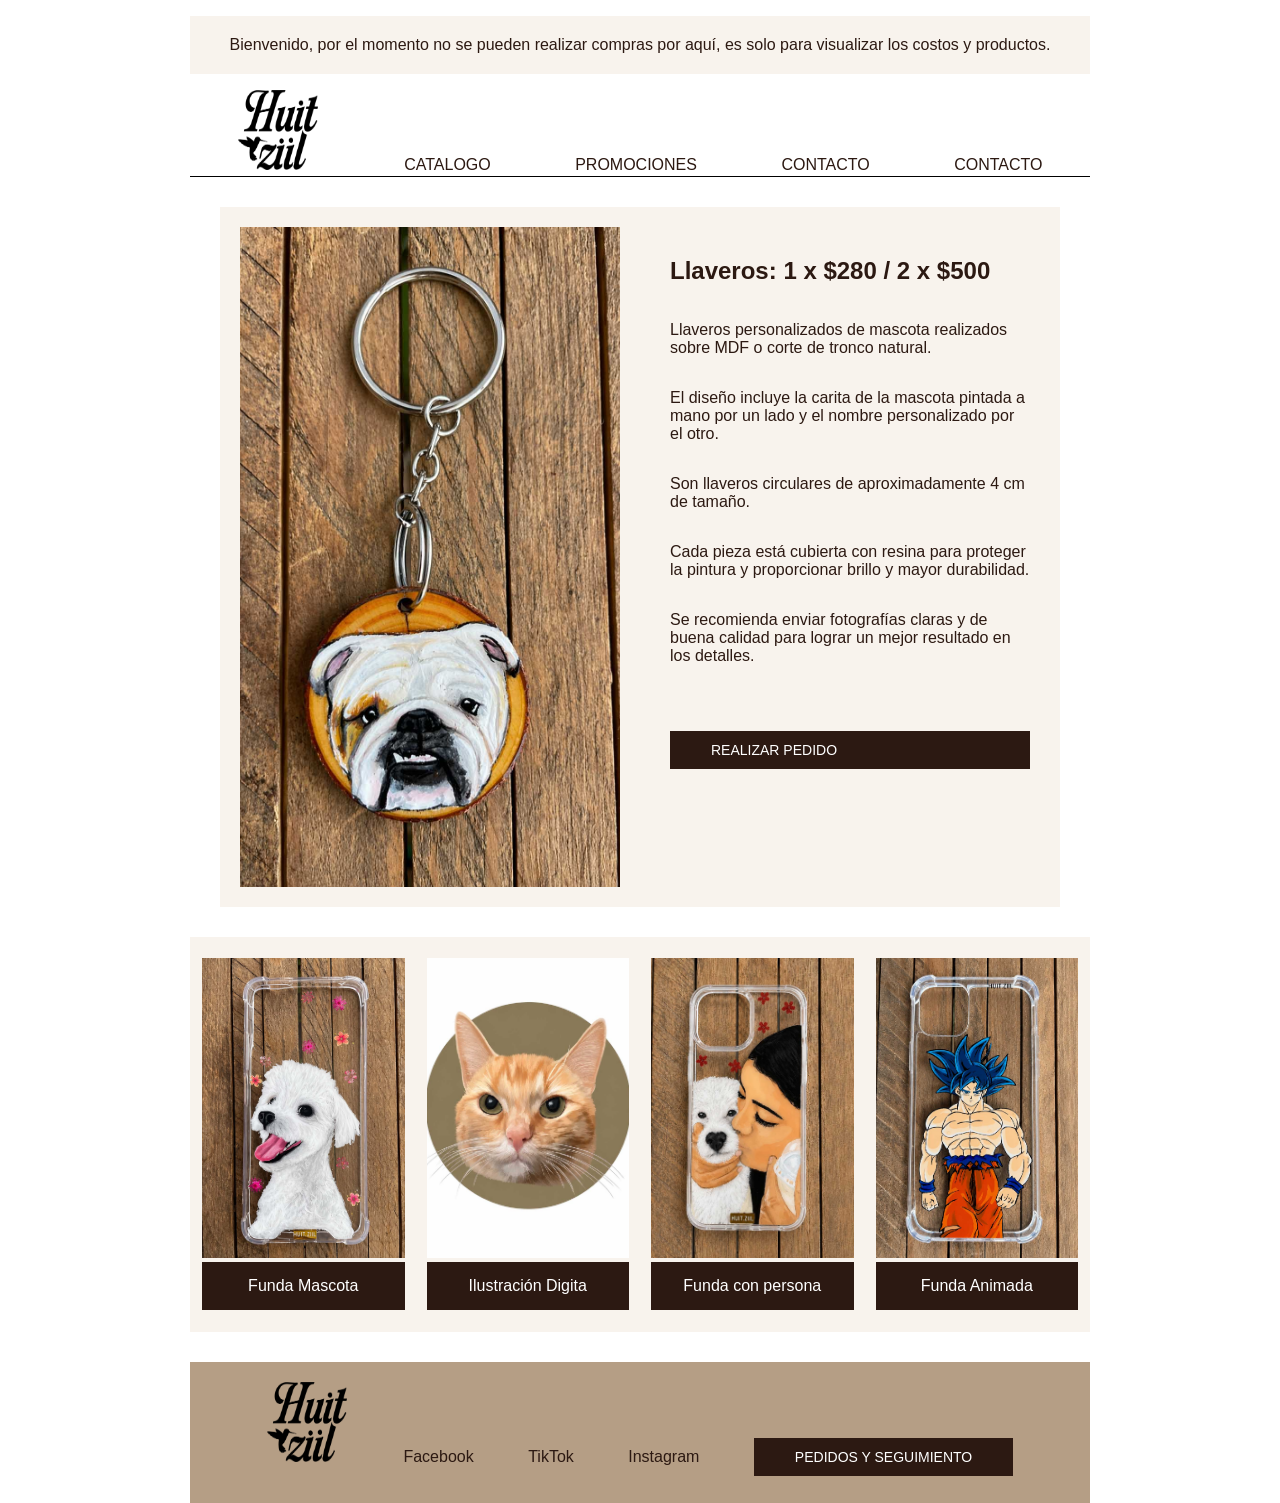
<file: prod.llaveros.html>
<!doctype html>
<html lang="es">
  <head>
    <meta charset="UTF-8" />
    <title>ELISA</title>
    <link href="css/styles.css" rel="stylesheet" type="text/css" />
  </head>
  <body>
      <header>
        <aside class="banner">
          <p>
            Bienvenido, por el momento no se pueden realizar compras por aquí,
            es solo para visualizar los costos y productos.
          </p>
        </aside>
        <nav class="navbar">
          <a href="index.html" class="logo">
          <img src="imagenes/Logo.png" width="476" height="389" alt=""/> </a>
          <a href="catalogo.html">CATALOGO</a>
          <a href="promociones.html">PROMOCIONES</a>
          <a href="pedidos.html">CONTACTO</a>
          <a href="contacto.html">CONTACTO</a>
        </nav>
      </header>

      <hr class="linea" />

      <main class="detalle-producto">
        <section class="producto-detalle">
          <img src="imagenes/Principal_LoMasVendido4.jpg">
          <div class="producto-detalle-info">
            <h2 data-section-id="kpdibk" data-start="3886" data-end="3918">Llaveros: 1 x $280 / 2 x $500</h2>
            <p data-start="3920" data-end="4002">Llaveros personalizados de mascota realizados sobre MDF o corte de tronco natural.</p>
            <p data-start="4004" data-end="4111">El diseño incluye la carita de la mascota pintada a mano por un lado y el nombre personalizado por el otro.</p>
            <p data-start="4113" data-end="4171">Son llaveros circulares de aproximadamente 4 cm de tamaño.</p>
            <p data-start="4173" data-end="4276">Cada pieza está cubierta con resina para proteger la pintura y proporcionar brillo y mayor durabilidad.</p>
            <p data-start="4278" data-end="4384">Se recomienda enviar fotografías claras y de buena calidad para lograr un mejor resultado en los detalles.</p>
            <p>&nbsp;</p>
            <a class="btn" href="pedidos.html">REALIZAR PEDIDO</a>
          </div>
        </section>
        <section class="productos">
          <table>
            <tr>
              <td class="producto">
                <br>
                <a href="producto.html"><img src="imagenes/Principal_LoMasVendido1.jpg" /></a>
                <p class="etiqueta">Funda Mascota</p>
              </td>
              <td class="producto">
                <br>
                <a href="prod.ilust.dig.html"><img src="imagenes/ilustracion_digital.jpg" /></a>
                <p class="etiqueta">Ilustración Digita</p>
              </td>
              <td class="producto">
                <br>
                <a href="prod.persona.html"><img src="imagenes/Funda_persona_.jpg" /></a>
                <p class="etiqueta">Funda con persona</p>
              </td>
              <td class="producto">
                <br>
                <a href="prod.animada.html"><img src="imagenes/Catalogo_animada.jpg" /></a>
                <p class="etiqueta">Funda Animada</p>
              </td>
            </tr>
          </table>
        </section>
      </main>

      <footer class="footer">
        <nav class="footer-links" aria-label="Redes sociales">
          <a href="index.html" class="logo footer-logo">
            <img
              src="imagenes/Logo.png"
            />
          </a>
          <a href="https://www.facebook.com/people/Huitziil-Cases/61568922333681/#" target="_blank">Facebook</a>
          <a href="https://www.tiktok.com/@huit.ziiil?is_from_webapp=1&sender_device=pc" target="_blank">TikTok</a>
          <a href="https://www.instagram.com/huit.ziil_/reels/" target="_blank">Instagram</a>
          
               <a href="pedidos.html" class="btn" type="button">PEDIDOS Y SEGUIMIENTO</a>
</nav>
      </footer>
  </body>
</html>
</file>
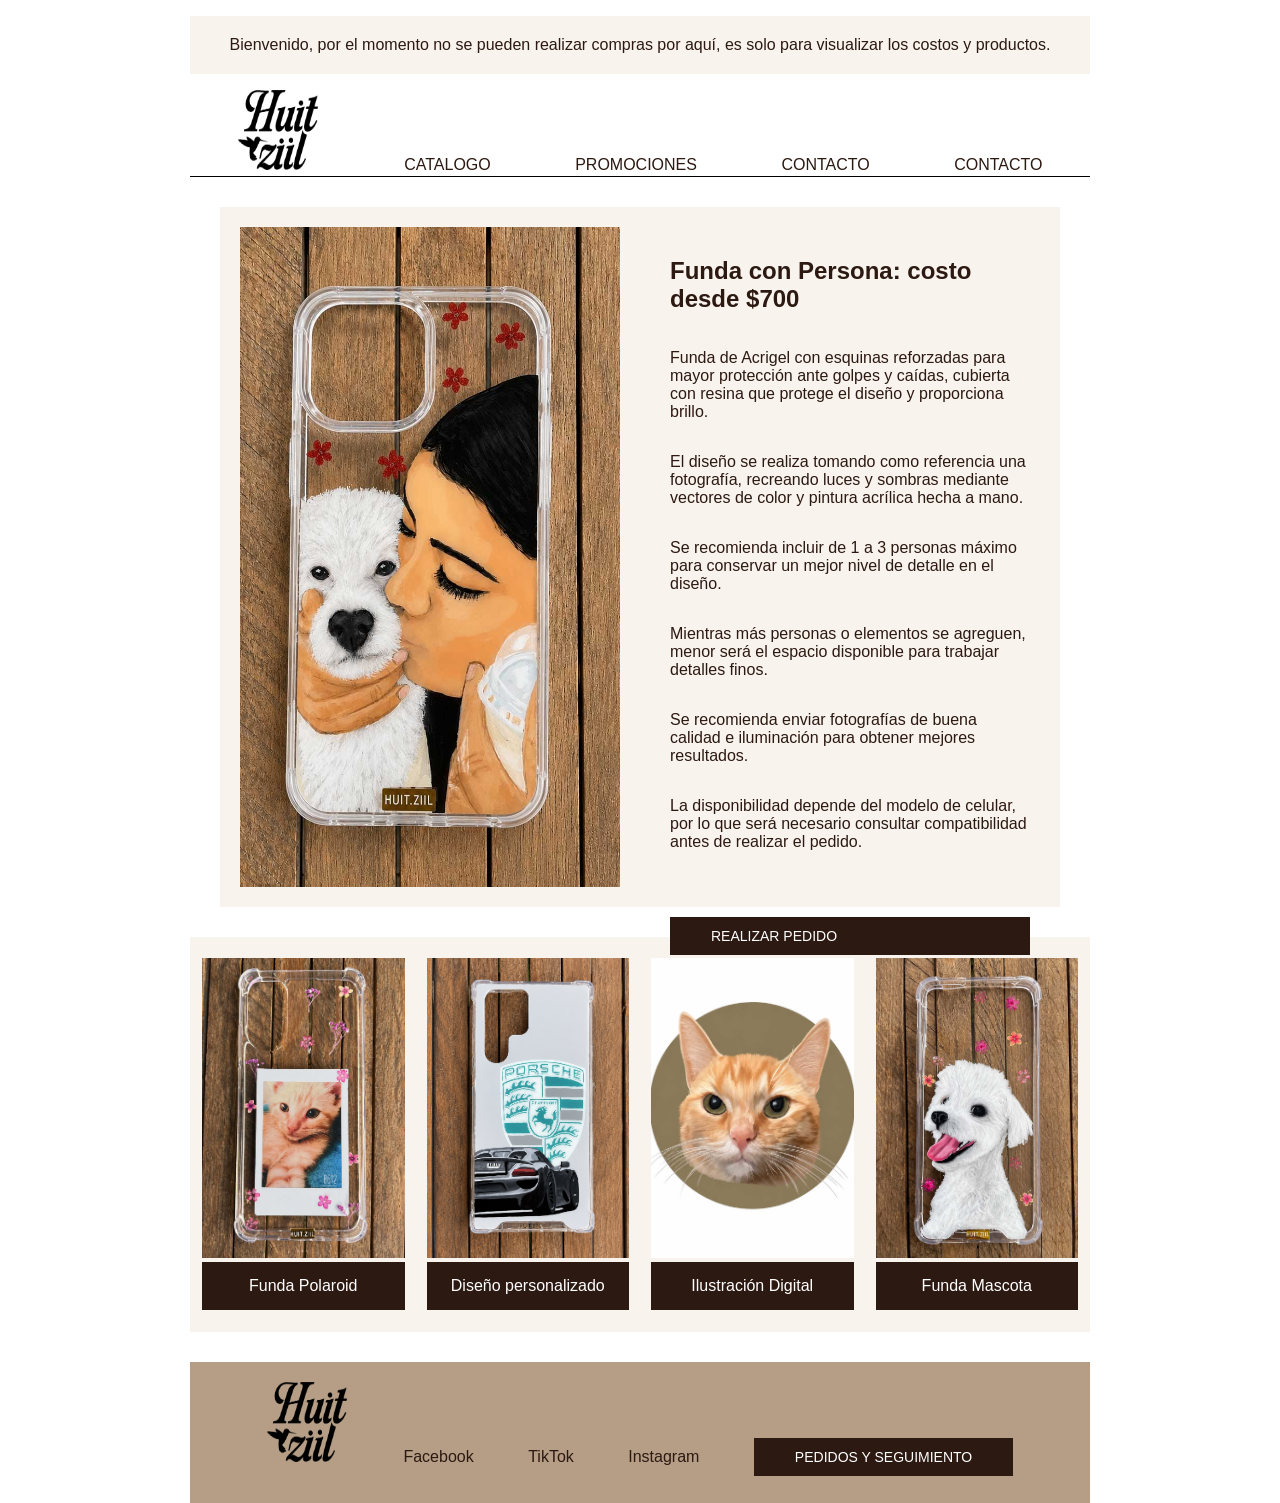
<file: prod.persona.html>
<!doctype html>
<html lang="es">
  <head>
    <meta charset="UTF-8" />
    <title>ELISA</title>
    <link href="css/styles.css" rel="stylesheet" type="text/css" />
  </head>
  <body>
      <header>
        <aside class="banner">
          <p>
            Bienvenido, por el momento no se pueden realizar compras por aquí,
            es solo para visualizar los costos y productos.
          </p>
        </aside>
        <nav class="navbar">
          <a href="index.html" class="logo">
          <img src="imagenes/Logo.png" width="476" height="389" alt=""/> </a>
          <a href="catalogo.html">CATALOGO</a>
          <a href="promociones.html">PROMOCIONES</a>
          <a href="pedidos.html">CONTACTO</a>
          <a href="contacto.html">CONTACTO</a>
        </nav>
      </header>

      <hr class="linea" />

      <main class="detalle-producto">
        <section class="producto-detalle">
          <img src="imagenes/Funda_persona_.jpg">
          <div class="producto-detalle-info">
            <h2 data-section-id="ejipcl" data-start="2454" data-end="2492">Funda con Persona: costo desde $700</h2>
            <p data-start="2494" data-end="2642">Funda de Acrigel con esquinas reforzadas para mayor protección ante golpes y caídas, cubierta con resina que protege el diseño y proporciona brillo.</p>
            <p data-start="2644" data-end="2790">El diseño se realiza tomando como referencia una fotografía, recreando luces y sombras mediante vectores de color y pintura acrílica hecha a mano.</p>
            <p data-start="2792" data-end="2893">Se recomienda incluir de 1 a 3 personas máximo para conservar un mejor nivel de detalle en el diseño.</p>
            <p data-start="2895" data-end="3004">Mientras más personas o elementos se agreguen, menor será el espacio disponible para trabajar detalles finos.</p>
            <p data-start="3006" data-end="3102">Se recomienda enviar fotografías de buena calidad e iluminación para obtener mejores resultados.</p>
            <p data-start="3104" data-end="3232">La disponibilidad depende del modelo de celular, por lo que será necesario consultar compatibilidad antes de realizar el pedido.</p>
            <p>&nbsp;</p>
            <a class="btn" href="pedidos.html">REALIZAR PEDIDO</a>
          </div>
        </section>
        <section class="productos">
          <table>
            <tr>
              <td class="producto">
                <br>
                <a href="prod.polaroid.html"><img src="imagenes/Principal_LoMasVendido3.jpg" /></a>
                <p class="etiqueta">Funda Polaroid</p>
              </td>
              <td class="producto">
                <br>
                <a href="prod.personalizado.html"><img src="imagenes/catalogo_personalizado.png" /></a>
                <p class="etiqueta">Diseño personalizado</p>
              </td>
              <td class="producto">
                <br>
                <a href="prod.ilust.dig.html"><img src="imagenes/ilustracion_digital.jpg" /></a>
                <p class="etiqueta">Ilustración Digital</p>
              </td>
              <td class="producto">
                <br>
                <a href="producto.html"><img src="imagenes/Principal_LoMasVendido1.jpg" /></a>
                <p class="etiqueta">Funda Mascota</p>
              </td>
            </tr>
          </table>
        </section>
      </main>

      <footer class="footer">
        <nav class="footer-links" aria-label="Redes sociales">
          <a href="index.html" class="logo footer-logo">
            <img
              src="imagenes/Logo.png"
            />
          </a>
          <a href="https://www.facebook.com/people/Huitziil-Cases/61568922333681/#" target="_blank">Facebook</a>
          <a href="https://www.tiktok.com/@huit.ziiil?is_from_webapp=1&sender_device=pc" target="_blank">TikTok</a>
          <a href="https://www.instagram.com/huit.ziil_/reels/" target="_blank">Instagram</a>
          
               <a href="pedidos.html" class="btn" type="button">PEDIDOS Y SEGUIMIENTO</a>
</nav>
      </footer>
  </body>
</html>
</file>
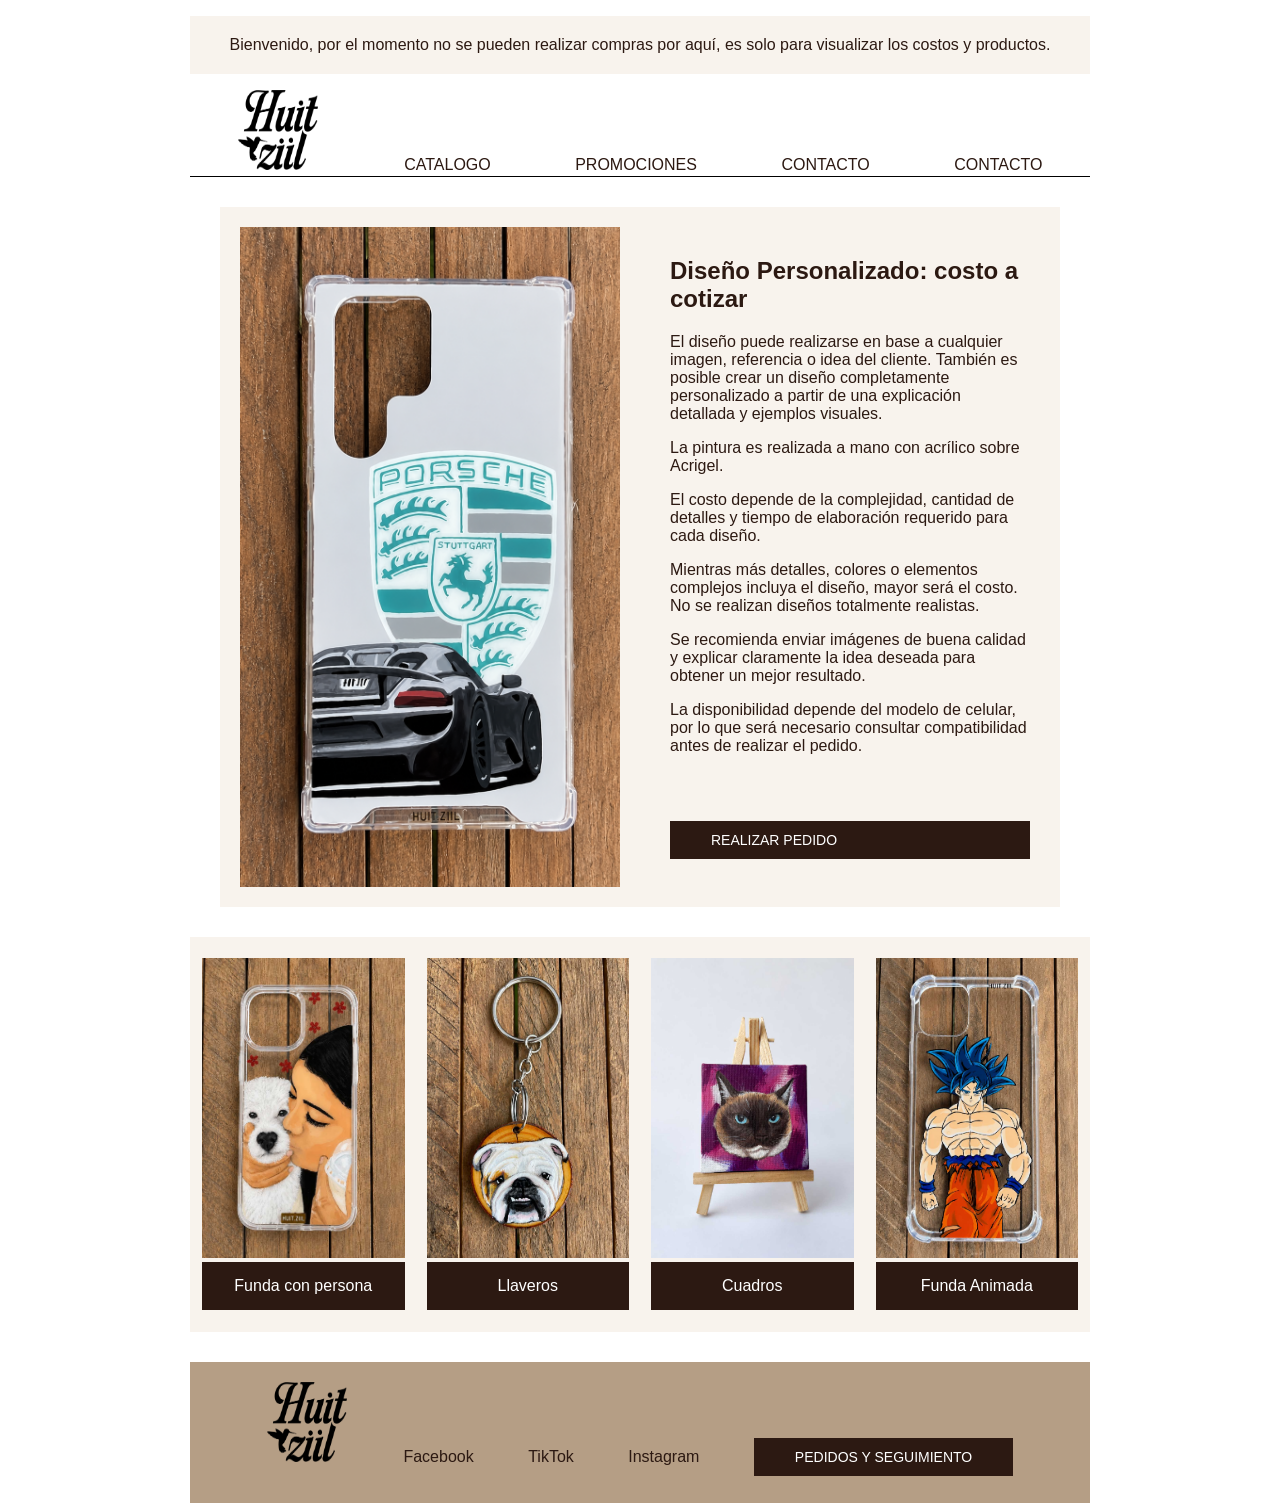
<file: prod.personalizado.html>
<!doctype html>
<html lang="es">
  <head>
    <meta charset="UTF-8" />
    <title>ELISA</title>
    <link href="css/styles.css" rel="stylesheet" type="text/css" />
  </head>
  <body>
      <header>
        <aside class="banner">
          <p>
            Bienvenido, por el momento no se pueden realizar compras por aquí,
            es solo para visualizar los costos y productos.
          </p>
        </aside>
        <nav class="navbar">
          <a href="index.html" class="logo">
          <img src="imagenes/Logo.png" width="476" height="389" alt=""/> </a>
          <a href="catalogo.html">CATALOGO</a>
          <a href="promociones.html">PROMOCIONES</a>
          <a href="pedidos.html">CONTACTO</a>
          <a href="contacto.html">CONTACTO</a>
        </nav>
      </header>

      <hr class="linea" />

      <main class="detalle-producto">
        <section class="producto-detalle">
          <img src="imagenes/catalogo_personalizado.png">
          <div class="producto-detalle-info">
            <div data-turn-id-container="f28f10da-def4-49cf-b3c8-3f8dd2c29485" data-is-intersecting="true"></div>
            <div data-turn-id-container="request-6a0d3e10-35f0-83e8-a0d7-3791e8becfb9-1" data-is-intersecting="true">
              <div>
                <div>
                  <div>
                    <div data-message-author-role="assistant" data-message-id="d0e69a23-42b3-4c43-af27-73e34cfebaf0" dir="auto" data-message-model-slug="gpt-5-5" data-turn-start-message="true" tabindex="0">
                      <div>
                        <div>
                          <h2 data-section-id="1ulq7hi" data-start="0" data-end="40">Diseño Personalizado: costo a cotizar</h2>
                          <p data-start="192" data-end="399">El diseño puede realizarse en base a cualquier imagen, referencia o idea del cliente. También es posible crear un diseño completamente personalizado a partir de una explicación detallada y ejemplos visuales.</p>
                          <p data-start="401" data-end="459">La pintura es realizada a mano con acrílico sobre Acrigel.</p>
                          <p data-start="461" data-end="569">El costo depende de la complejidad, cantidad de detalles y tiempo de elaboración requerido para cada diseño.</p>
                          <p data-start="571" data-end="710">Mientras más detalles, colores o elementos complejos incluya el diseño, mayor será el costo.<br data-start="663" data-end="666">
                            No se realizan diseños totalmente realistas.</p>
                          <p data-start="712" data-end="829">Se recomienda enviar imágenes de buena calidad y explicar claramente la idea deseada para obtener un mejor resultado.</p>
                          <p data-start="831" data-end="959">La disponibilidad depende del modelo de celular, por lo que será necesario consultar compatibilidad antes de realizar el pedido.</p>
                        </div>
                      </div>
                    </div>
                  </div>
                </div>
              </div>
            </div>
            <p>&nbsp;</p>            <a class="btn" href="pedidos.html">REALIZAR PEDIDO</a>
          </div>
        </section>
        <section class="productos">
          <table>
            <tr>
              <td class="producto">
                <br>
                <a href="prod.persona.html"><img src="imagenes/Funda_persona_.jpg" /></a>
                <p class="etiqueta">Funda con persona</p>
              </td>
              <td class="producto">
                <br>
                <a href="prod.llaveros.html"><img src="imagenes/Principal_LoMasVendido4.jpg" /></a>
                <p class="etiqueta">Llaveros</p>
              </td>
              <td class="producto">
                <br>
                <a href="prod.cuadros.html"><img src="imagenes/Catalogo_cuadros.jpg" /></a>
                <p class="etiqueta">Cuadros</p>
              </td>
              <td class="producto">
                <br>
                <a href="prod.animada.html"><img src="imagenes/Catalogo_animada.jpg" /></a>
                <p class="etiqueta">Funda Animada</p>
              </td>
            </tr>
          </table>
        </section>
      </main>

      <footer class="footer">
        <nav class="footer-links" aria-label="Redes sociales">
          <a href="index.html" class="logo footer-logo">
            <img
              src="imagenes/Logo.png"
            />
          </a>
          <a href="https://www.facebook.com/people/Huitziil-Cases/61568922333681/#" target="_blank">Facebook</a>
          <a href="https://www.tiktok.com/@huit.ziiil?is_from_webapp=1&sender_device=pc" target="_blank">TikTok</a>
          <a href="https://www.instagram.com/huit.ziil_/reels/" target="_blank">Instagram</a>
          
               <a href="pedidos.html" class="btn" type="button">PEDIDOS Y SEGUIMIENTO</a>
</nav>
      </footer>
  </body>
</html>
</file>
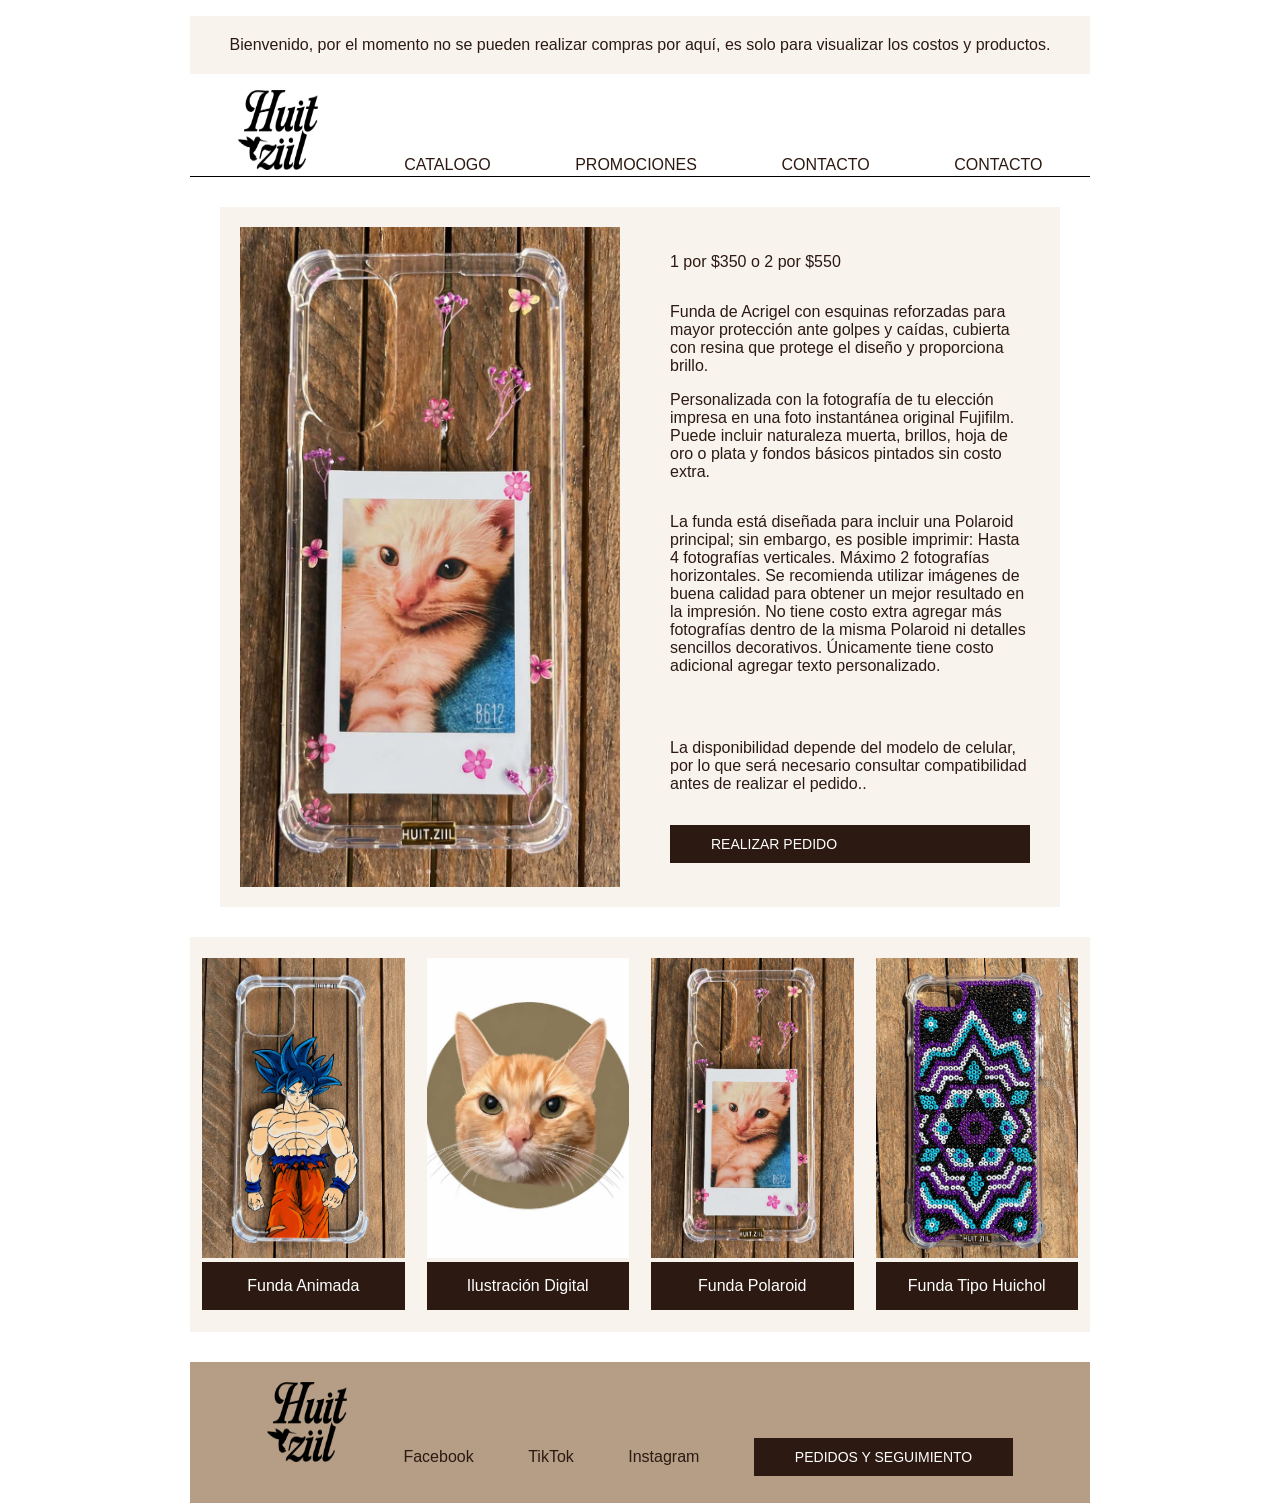
<file: prod.polaroid.html>
<!doctype html>
<html lang="es">
  <head>
    <meta charset="UTF-8" />
    <title>ELISA</title>
    <link href="css/styles.css" rel="stylesheet" type="text/css" />
  </head>
  <body>
      <header>
        <aside class="banner">
          <p>
            Bienvenido, por el momento no se pueden realizar compras por aquí,
            es solo para visualizar los costos y productos.
          </p>
        </aside>
        <nav class="navbar">
          <a href="index.html" class="logo">
          <img src="imagenes/Logo.png" width="476" height="389" alt=""/> </a>
          <a href="catalogo.html">CATALOGO</a>
          <a href="promociones.html">PROMOCIONES</a>
          <a href="pedidos.html">CONTACTO</a>
          <a href="contacto.html">CONTACTO</a>
        </nav>
      </header>

      <hr class="linea" />

      <main class="detalle-producto">
        <section class="producto-detalle">
          <img src="imagenes/Principal_LoMasVendido3.jpg">
          <div class="producto-detalle-info">
            <p>1 por $350 o 2 por $550</p>

 <p>Funda de Acrigel con esquinas reforzadas para mayor protección ante golpes y caídas, cubierta con resina que protege el diseño y proporciona brillo.</p>
Personalizada con la fotografía de tu elección impresa en una foto instantánea original Fujifilm.
Puede incluir naturaleza muerta, brillos, hoja de oro o plata y fondos básicos pintados sin costo extra.

</p>La funda está diseñada para incluir una Polaroid principal; sin embargo, es posible imprimir:
Hasta 4 fotografías verticales. Máximo 2 fotografías horizontales.
Se recomienda utilizar imágenes de buena calidad para obtener un mejor resultado en la impresión.
No tiene costo extra agregar más fotografías dentro de la misma Polaroid ni detalles sencillos decorativos.
Únicamente tiene costo adicional agregar texto personalizado.</p>

</p>La disponibilidad depende del modelo de celular, por lo que será necesario consultar compatibilidad antes de realizar el pedido..</p>
          
            <a class="btn" href="pedidos.html">REALIZAR PEDIDO</a>
          </div>
        </section>
        <section class="productos">
          <table>
            <tr>
              <td class="producto">
                <br>
                <a href="prod.animada.html"><img src="imagenes/Catalogo_animada.jpg" /></a>
                <p class="etiqueta">Funda Animada</p>
              </td>
              <td class="producto">
                <br>
                <a href="prod.ilust.dig.html"><img src="imagenes/ilustracion_digital.jpg" /></a>
                <p class="etiqueta">Ilustración Digital</p>
              </td>
              <td class="producto">
                <br>
                <a href="prod.polaroid.html"><img src="imagenes/Principal_LoMasVendido3.jpg" /></a>
                <p class="etiqueta">Funda Polaroid</p>
              </td>
              <td class="producto">
                <br>
                <a href="prod.huichol.html"><img src="imagenes/Principal_LoMasVendido2.jpg" /></a>
                <p class="etiqueta">Funda Tipo Huichol</p>
              </td>
            </tr>
          </table>
        </section>
      </main>

      <footer class="footer">
        <nav class="footer-links" aria-label="Redes sociales">
          <a href="index.html" class="logo footer-logo">
            <img
              src="imagenes/Logo.png"
            />
          </a>
          <a href="https://www.facebook.com/people/Huitziil-Cases/61568922333681/#" target="_blank">Facebook</a>
          <a href="https://www.tiktok.com/@huit.ziiil?is_from_webapp=1&sender_device=pc" target="_blank">TikTok</a>
          <a href="https://www.instagram.com/huit.ziil_/reels/" target="_blank">Instagram</a>
          
               <a href="pedidos.html" class="btn" type="button">PEDIDOS Y SEGUIMIENTO</a>
</nav>
      </footer>
  </body>
</html>
</file>
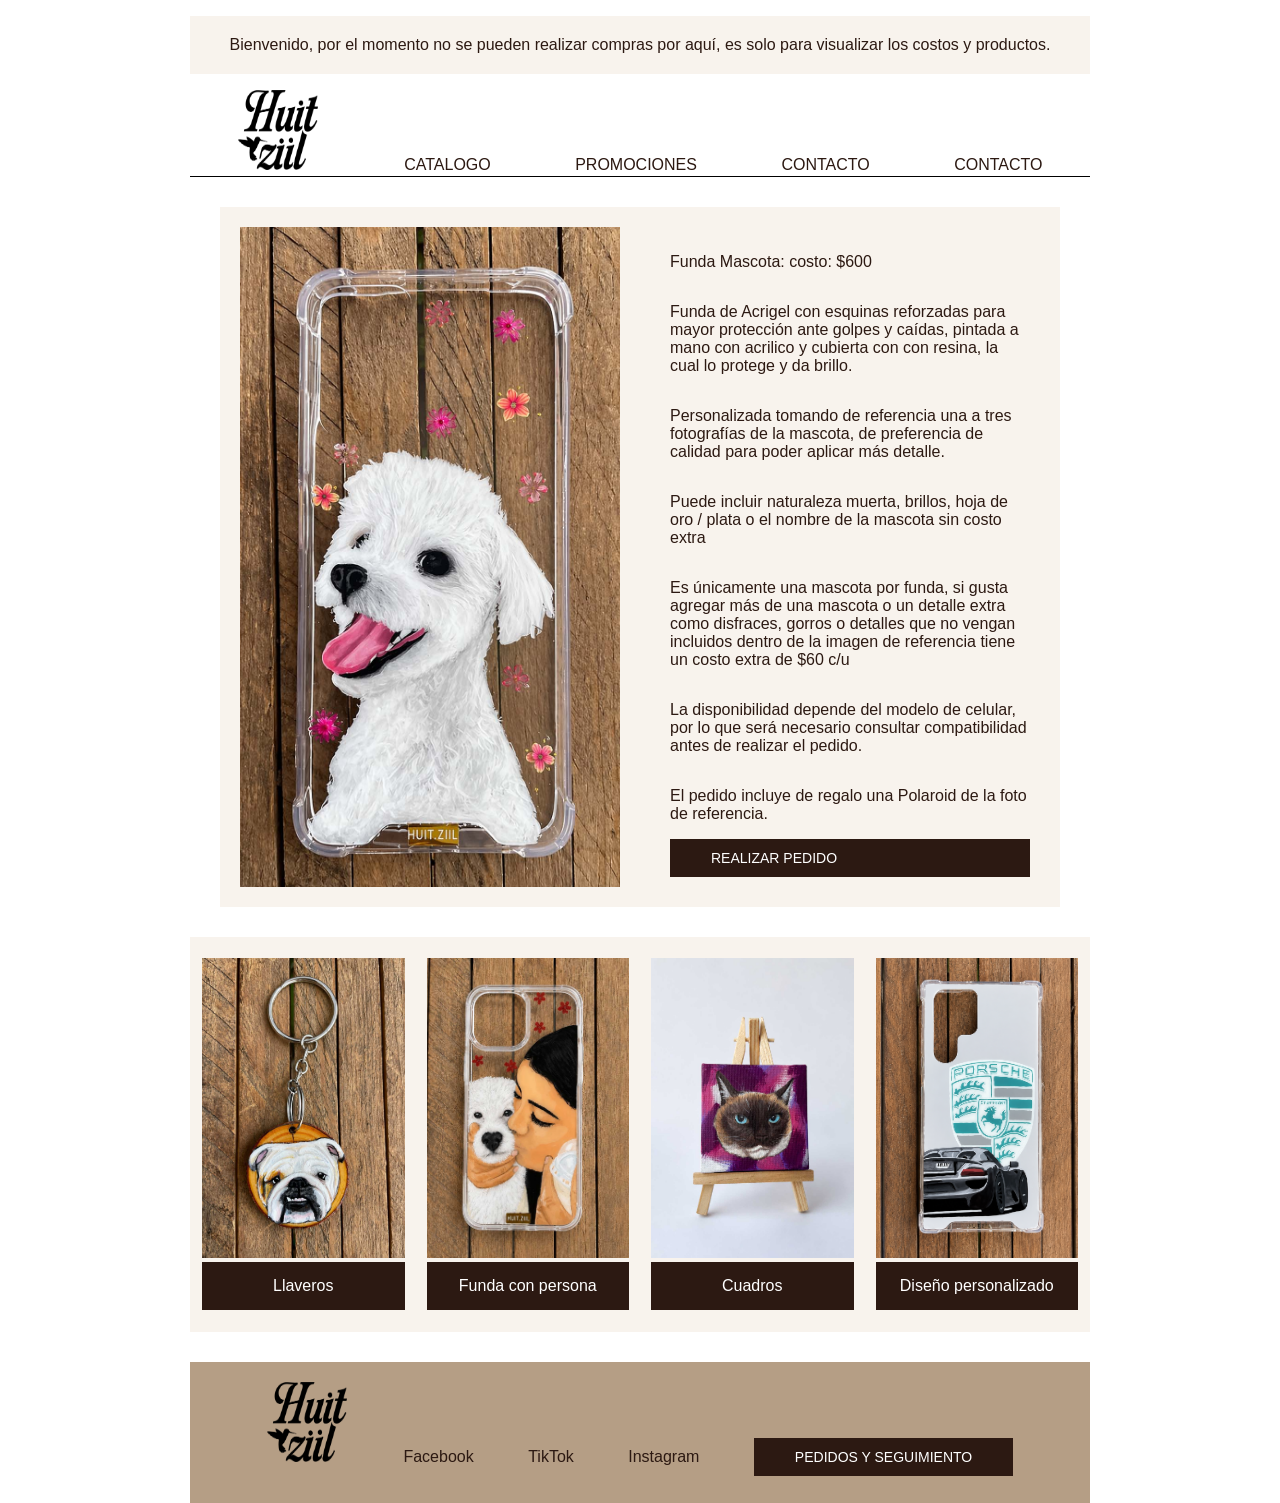
<file: producto.html>
<!doctype html>
<html lang="es">

<head>
  <meta charset="UTF-8" />
  <title>ELISA</title>
  <link href="css/styles.css" rel="stylesheet" type="text/css" />
</head>

<body>
  <header>
    <aside class="banner">
      <p>
        Bienvenido, por el momento no se pueden realizar compras por aquí,
        es solo para visualizar los costos y productos.
      </p>
    </aside>
    <nav class="navbar">
      <a href="index.html" class="logo">
        <img src="imagenes/Logo.png" width="476" height="389" alt="" /> </a>
      <a href="catalogo.html">CATALOGO</a>
      <a href="promociones.html">PROMOCIONES</a>
      <a href="pedidos.html">CONTACTO</a>
      <a href="contacto.html">CONTACTO</a>
    </nav>
  </header>

  <hr class="linea" />

  <main class="detalle-producto">
    <section class="producto-detalle">
      <img src="imagenes/Principal_LoMasVendido1.jpg">
      <div class="producto-detalle-info">

        <p>Funda Mascota: costo: $600 </p>

        <p>Funda de Acrigel con esquinas reforzadas para mayor protección ante golpes y caídas, pintada a mano con
          acrilico y cubierta con con resina, la cual lo protege y da brillo.</p>

        <p>Personalizada tomando de referencia una a tres fotografías de la mascota, de preferencia de calidad para
          poder aplicar más detalle. </p>
        <p> Puede incluir naturaleza muerta, brillos, hoja de oro / plata o el nombre de la mascota sin costo extra</p>
        <p>Es únicamente una mascota por funda, si gusta agregar más de una mascota o un detalle extra como disfraces,
          gorros o detalles que no vengan incluidos dentro de la imagen de referencia tiene un costo extra de $60 c/u
        </p>
        <p>La disponibilidad depende del modelo de celular, por lo que será necesario consultar compatibilidad antes de
          realizar el pedido.</p>
        <p>El pedido incluye de regalo una Polaroid de la foto de referencia. </p>
        <a class="btn" href="pedidos.html">REALIZAR PEDIDO</a>
      </div>
    </section>
    <section class="productos">
      <table>
        <tr>
          <td class="producto">
            <br>
            <a href="prod.llaveros.html"><img src="imagenes/Principal_LoMasVendido4.jpg" /></a>
            <p class="etiqueta">Llaveros</p>
          </td>
          <td class="producto">
            <br>
            <a href="prod.persona.html"><img src="imagenes/Funda_persona_.jpg" /></a>
            <p class="etiqueta">Funda con persona</p>
          </td>
          <td class="producto">
            <br>
            <a href="prod.cuadros.html"><img src="imagenes/Catalogo_cuadros.jpg" /></a>
            <p class="etiqueta">Cuadros</p>
          </td>
          <td class="producto">
            <br>
            <a href="prod.personalizado.html"><img src="imagenes/catalogo_personalizado.png" /></a>
            <p class="etiqueta">Diseño personalizado</p>
          </td>
        </tr>
      </table>
    </section>
  </main>

  <footer class="footer">
    <nav class="footer-links" aria-label="Redes sociales">
      <a href="index.html" class="logo footer-logo">
        <img src="imagenes/Logo.png" />
      </a>
      <a href="https://www.facebook.com/people/Huitziil-Cases/61568922333681/#" target="_blank">Facebook</a>
      <a href="https://www.tiktok.com/@huit.ziiil?is_from_webapp=1&sender_device=pc" target="_blank">TikTok</a>
      <a href="https://www.instagram.com/huit.ziil_/reels/" target="_blank">Instagram</a>
      <a href="pedidos.html" class="btn" type="button">PEDIDOS Y SEGUIMIENTO</a>
    </nav>
  </footer>
</body>

</html>
</file>
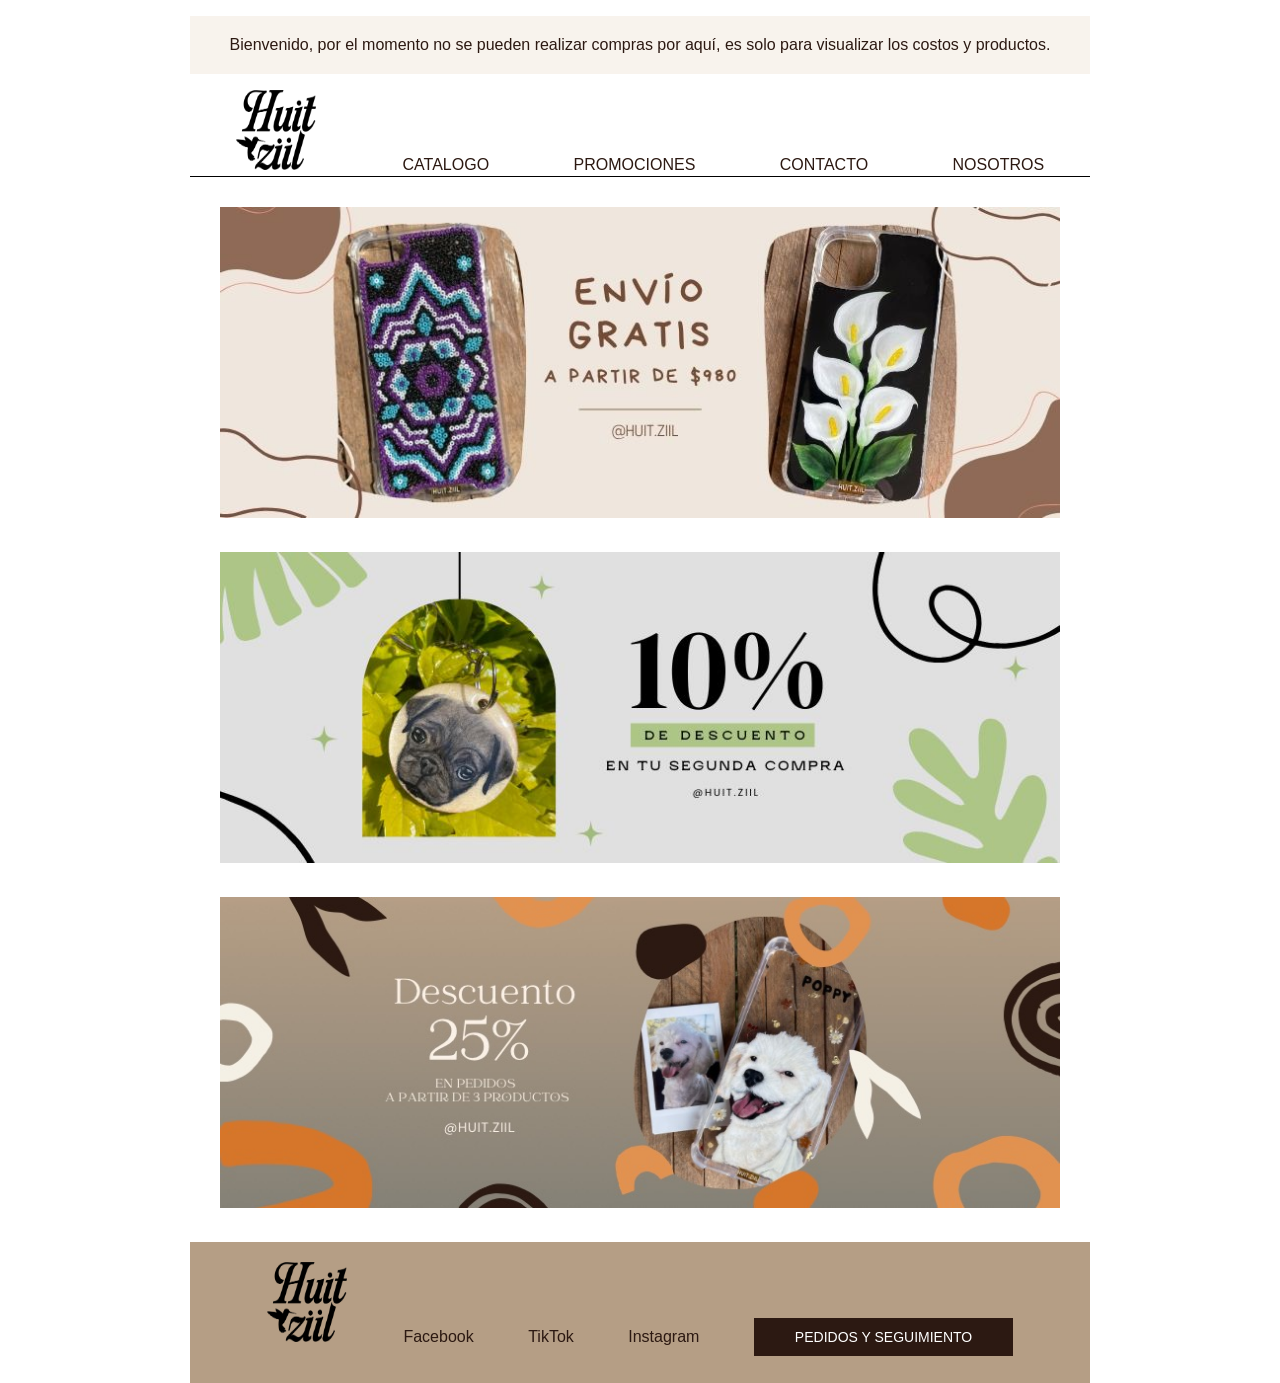
<file: promociones.html>
<!doctype html>
<html lang="es">
  <head>
    <meta charset="UTF-8" />
    <title>ELISA</title>
    <link href="css/styles.css" rel="stylesheet" type="text/css" />
  </head>
  <body>
      <header>
        <aside class="banner">
          <p>
            Bienvenido, por el momento no se pueden realizar compras por aquí,
            es solo para visualizar los costos y productos.
          </p>
        </aside>
        <nav class="navbar">
                    <a href="index.html" class="logo">
          <img src="imagenes/Logo.png" width="476" height="389" alt=""/> </a>
          <a href="catalogo.html">CATALOGO</a>
          <a href="promociones.html">PROMOCIONES</a>
          <a href="pedidos.html">CONTACTO</a>
          <a href="contacto.html">NOSOTROS</a>
        </nav>
      </header>

      <hr class="linea" />

      <main class="contenido">
        <section class="promociones">
          <img src="imagenes/promociones 3.jpg"/>
        </section>
        <section class="promociones">
          <img src="imagenes/promociones 2.jpg"/>
        </section>
        <section class="promociones">
          <img src="imagenes/promociones.jpg"/>
        </section>
      </main>

      <footer class="footer">
        <nav class="footer-links" aria-label="Redes sociales">
                 <a href="index.html" class="logo footer-logo">
          <img
            src="imagenes/Logo.png"
          />
        </a>
          <a href="https://www.facebook.com/people/Huitziil-Cases/61568922333681/#" target="_blank">Facebook</a>
          <a href="https://www.tiktok.com/@huit.ziiil?is_from_webapp=1&sender_device=pc" target="_blank">TikTok</a>
          <a href="https://www.instagram.com/huit.ziil_/reels/" target="_blank">Instagram</a>
          
               <a href="pedidos.html" class="btn" type="button">PEDIDOS Y SEGUIMIENTO</a>
</nav>
      </footer>
  </body>
</html>
</file>
<file: css/styles.css>
body {
  font-family: "Open Sans", sans-serif;
  color: #2c1912;
  width: 900px;
  margin: 0 auto;
}

.banner {
  background-color:#f8f3ed;
  text-align: center;
}

.banner p {
  padding: 20px;
  font-family: "Open Sans", sans-serif;
}

.navbar {
  text-align: center;
}

.navbar a {
  margin: 40px;
}

.logo {
  font-size: 24px;
  text-align: center;
}

.logo img {
  width: 80px;
  height: 80px;
}

a {
  text-decoration: none;
  font-size: 16px;
  color: #2c1912;
}

.linea {
  width: 100%;
  height: 1px;
  margin: 0;
  padding: 0;
  border: 0;
  background-color: #000;
}


.promociones {
  margin-bottom: 30px;
  margin: 30px;
}

.promociones img {
  width: 100%;
}

.productos {
  text-align: center;
  background-color:#f8f3ed;
  width: 100%;
}

.productos h2 {
  font-family: "Helvetica", sans-serif;
}

.producto {
  width: 20%;
  padding-left: 10px;
  padding-right: 10px;
  padding-bottom: 20px;
  text-align: center;
}

.producto img {
  width: 100%;
  height: 300px;
  object-fit: cover;
}

.producto p {
  height: 10%;
  padding: 15px;
  margin: 0;
  background-color: #2c1912;
  color: #fff;
}

.informacion {
  overflow: hidden;
  height: 600px;
  margin: 30px;
}

.informacion-item {
  float: left;
  margin-right: 40px;
  box-sizing: border-box;
  height: 100%;
  background-color: #f8f3ed;
  width: 45%;
  padding: 25px 35px;
}

.informacion-item-titulo{
  padding: 15px;
  margin: 0 auto;
  background-color: #2c1912;
  color: #fff;
  width: fit-content;
}

.informacion-item p{
  text-align: center;
}

.mas-videos  {
  float: left;
  text-align: center;
  width: 50%;
}

.mas-videos  img {
  width: 100%;
  height: 90%;
}

.mas-videos p {
  height: 10%;
  padding: 15px;
  margin: 0;
  background-color: #2c1912;
  color: #fff;
}

.footer {
  padding: 20px;
  text-align: center;
  background-color:  #b59e85
}

.footer-links {
  margin-bottom: 15px;
}

.footer-links a {
  margin: 0 25px;
}

.btn {
  padding: 10px 40px;
  background-color: #2c1912;
  color: #fff;
  font-family: "Open Sans", sans-serif;
  font-size: 14px;
  border: 1px solid #2c1912;
  cursor: pointer;
}

.btn:hover {
  background-color:  #b59e85;
  border-color:  #b59e85;
}

.catalogo{
  text-align: center;
  width: 100%;
  margin: 0 auto;
}

.catalogo .fundas{
  margin: 30px;
  background-color:#f8f3ed;
}

.catalogo .otros{
  margin: 20px;
  background-color:#f8f3ed;
}

.catalogo .titulo-vertical {
  display: inline-block;
  width: 50px;
  vertical-align: middle;
  font-size: 40px;
  color: #b7a38d;
  writing-mode: vertical-rl;
  transform: rotate(180deg);
  margin-left: 70px;
}

.catalogo .contenedor-productos {
  display: inline-block;
  width: 85%;
  vertical-align: middle;
}

.catalogo .otros{
  margin-top: 20px;
}

.catalogo .producto {
  display: inline-block;
  width: 150px;
  margin: 20px;
  background: white;
  vertical-align: top;
  padding: 0px;
}

.catalogo .producto img {
  width: 100%;
  display: block;
}

.catalogo .etiqueta {
  background:  #2c1912;
  color: white;
  text-align: center;
  padding: 10px;
  margin: 0px;
  height: 20px;
  font-size: 13px;
}

.producto-detalle {
  margin: 30px;
  font-size: 0;
  background-color: #f8f3ed;
  height: 700px;
}

.producto-detalle img {
  display: inline-block;
  width: 50%;
  height: 100%;
  vertical-align: top;
  object-fit: cover;
  box-sizing: border-box;
  padding: 20px;
}

.producto-detalle-info {
  display: inline-block;
  width: 50%;
  height: 100%;
  vertical-align: top;
  box-sizing: border-box;
  padding: 30px;
  font-size: 16px;
  display: inline-flex;
  flex-direction: column;
}

.producto-detalle-info a{
  color: #fff;
  text-decoration: none;

}


.contenido-pedidos {
  margin: 30px;
}

.bloque-superior {
  width: 100%;
  background-color: #f8f3ed;
  padding: 30px;
  box-sizing: border-box;
  text-align: center;
  margin-bottom: 20px;
  height: 500px;
}

.bloque-superior .texto-centro {
  font-size: 15px;
  margin-bottom: 15px;
  text-align: justify;
}

.bloque-superior .icono-whatsapp {
  font-size: 40px;
}

.contenedor-inferior {
  font-size: 0;
}

.contenedor-inferior .columna {
  display: inline-block;
  width: 49%;
  background-color: #f8f3ed;
  padding: 20px;
  box-sizing: border-box;
  text-align: center;
  vertical-align: top;
  font-size: 16px;
  height: 500px;
}

.contenedor-inferior .columna:first-child {
  margin-right: 2%;
}

.contenedor-inferior .columna img {
  width: 100%;
  height: 250px;
  object-fit: contain;
}

.contenedor-inferior .boton {
  display: inline-block;
  background-color: #2c1912;
  color: #fff;
  padding: 10px 30px;
  margin-top: 10px;
  cursor: pointer;
}
.lista-envios {
  text-align: left;
}

.contacto {
  margin: 30px;
  text-align: center;
  font-size: 0;
}

.contacto-item {
  display: inline-block;
  width: 32%;
  margin-right: 2%;
  background-color: #f8f3ed;
  padding: 20px;
  box-sizing: border-box;
  vertical-align: top;
  font-size: 16px;
  text-align: center;
}

.contacto-item:last-child {
  margin-right: 0;
}

.contacto-item img {
  width: 100%;
  height: 200px;
}

.otras-redes {
  margin: 30px;
  font-size: 0;
  height: 600px;
}

.otras-redes-izquierda {
  display: inline-block;
  width: 49%;
  margin-right: 2%;
  vertical-align: top;
  background-color: #f8f3ed;
  padding: 20px;
  box-sizing: border-box;
  font-size: 16px;
  text-align: center;
  height: 600px;
}

.otras-redes-izquierda img {
  width: 100%;
  height: 420px;
}

.otras-redes-derecha {
  display: inline-block;
  width: 49%;
  vertical-align: top;
  font-size: 16px;
  height: 600px;
}

.otras-redes-derecha-item {
  background-color: #f8f3ed;
  padding: 20px;
  box-sizing: border-box;
  text-align: center;
  margin-bottom: 20px;
  height: 290px;
}

.otras-redes-derecha-item:last-child {
  margin-bottom: 0;
}

.otras-redes-derecha-item img {
  width: 100%;
  height: 180px;
}

.otras-redes-item-titulo {
  font-weight: bold;
  text-transform: uppercase;
  margin: 0 0 10px 0;
}

.detalle-producto .producto {
  margin-top: 30px;
}

.detalle-producto .productos {
  margin: 30px 0px;
}

.nosotros {
  overflow: hidden;
  height: 300px;
  margin: 30px;
}

.nosotros-texto {
  float: left;
  margin-right: 40px;
  box-sizing: border-box;
  height: 100%;
  background-color: #f8f3ed;
  width: 65%;
  padding: 20px;
  text-align: center;
  text-align: justify;
}

.nosotros-imagen  {
  float: left;
  text-align: center;
  width: 30%
}

.nosotros-imagen img {
  width: 100%;
  height: 100%;
  object-fit: cover;
}
</file>
